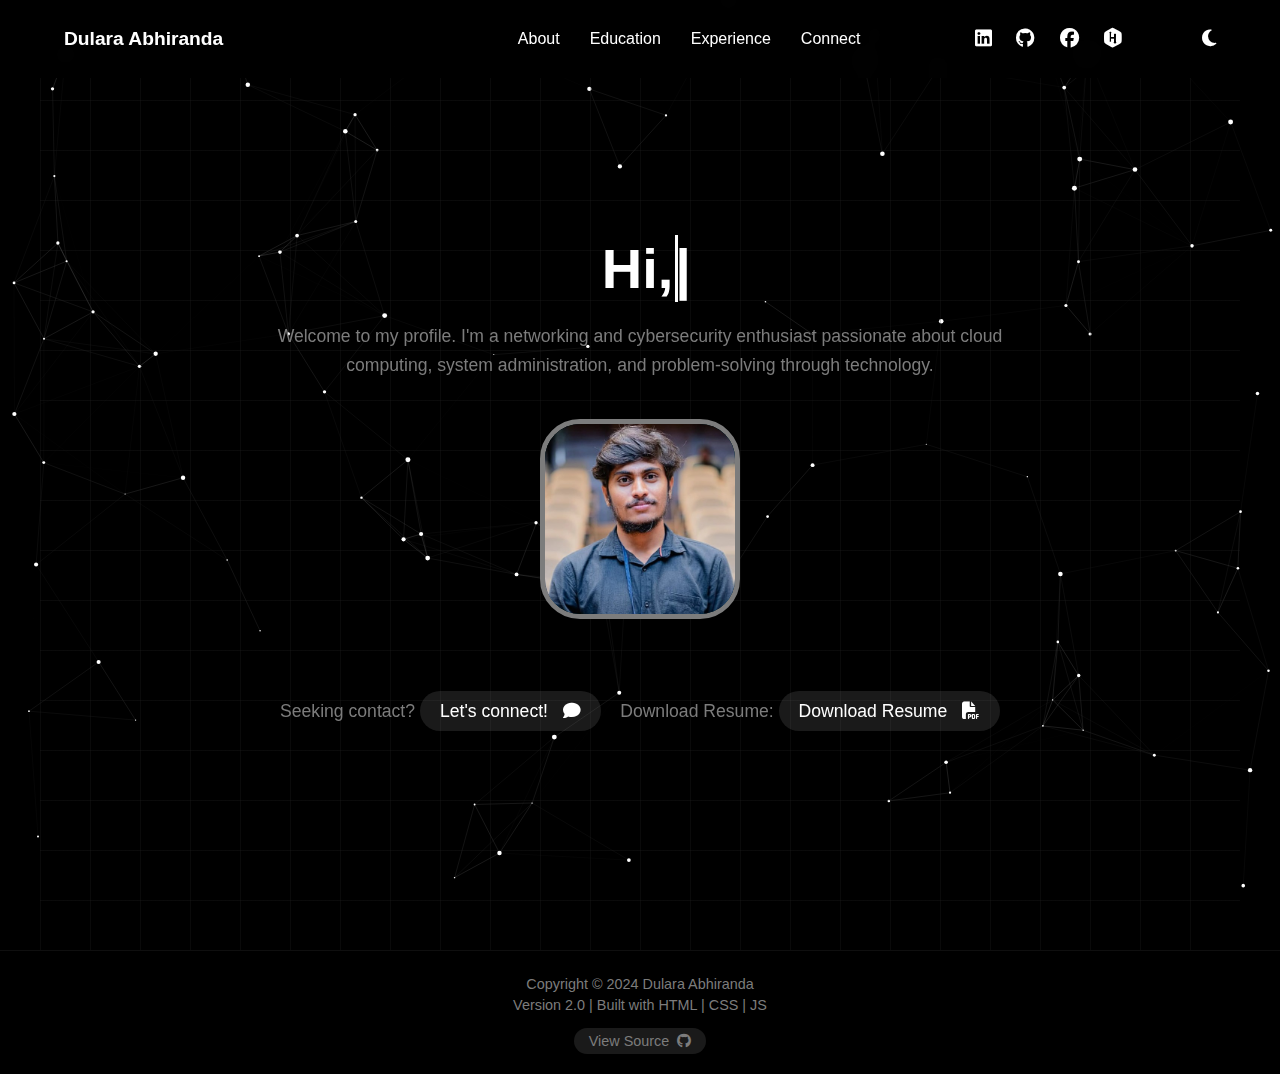
<file: index.html>
<!DOCTYPE html>
<html lang="en">
<head>
    <meta charset="UTF-8">
    <meta name="viewport" content="width=device-width, initial-scale=1.0">
    <title>Dulara Abhiranda - Portfolio</title>
    <link rel="stylesheet" href="styles.css">
    <link rel="stylesheet" href="https://cdnjs.cloudflare.com/ajax/libs/font-awesome/6.4.0/css/all.min.css">
</head>
<body class="dark-theme">
    <!-- Canvas for interactive background -->
    <canvas id="background-canvas"></canvas>
    
    <header>
        <a href="index.html"><div class="logo">Dulara Abhiranda</div></a>
        <nav>
            <ul>
                <li><a href="about.html">About</a></li>
                <li><a href="education.html">Education</a></li>
                <li><a href="experience.html">Experience</a></li>
                <li><a href="connect.html">Connect</a></li>
            </ul>
        </nav>
        <div class="social-icons">
            <a href="https://www.linkedin.com/in/dularaabhiranda21/" aria-label="LinkedIn"><i class="fab fa-linkedin"></i></a>
            <a href="https://github.com/DularaAbhiranda/" aria-label="GitHub"><i class="fab fa-github"></i></a>
            <a href="https://www.facebook.com/md.abhi.14418/" aria-label="Facebook"><i class="fab fa-facebook"></i></a>
            <a href="https://www.hackerrank.com/profile/abhiranda21/" aria-label="HackerRanka"><i class="fab fa-hackerrank"></i></a>
            
        </div>

        <button id="theme-toggle" aria-label="Toggle dark/light mode">
            <i class="fas fa-moon"></i>
        </button>
        
    </header>

    <main>
        <section class="hero">
            <div class="grid-background"></div>
            <div class="hero-content">
                <h1><span id="typing-text"></span><span class="cursor">|</span></h1>
                <p>Welcome to my profile. I'm a networking and cybersecurity enthusiast passionate about cloud computing, system administration, and problem-solving through technology.</p>
                
                <div class="profile-image">
                    <img class="original-image" src="./assets/profile.jpg" alt="Dulara Abhiranda">
                    <img class="hacker-image" src="./assets/profile2.webp" alt="Hacker Image">
                    <div class="glitch-overlay"></div>
                  </div>
                <br>
                <div class="connect-button">
                    <p>Seeking contact? <a href="connect.html">Let's connect! &nbsp; <i class="fas fa-comment"></i></a>
                        &nbsp;&nbsp; 
                        Download Resume: <a href="./assets/Dulara Abhiranda.pdf" download="Dulara Abhiranda.pdf">
                            Download Resume &nbsp; <i class="fas fa-file-pdf"></i>
                        </a>
                    </p>
                    
                </div>
                
            </div>
            
        </section>
        
    </main>

    <footer>
        <p>Copyright © 2024 Dulara Abhiranda</p>
        <p>Version 2.0 | Built with HTML | CSS | JS</p>
        <a href="#" class="view-source">View Source <i class="fab fa-github"></i></a>
    </footer>

    <script src="script.js"></script>
</body>
</html>
</file>
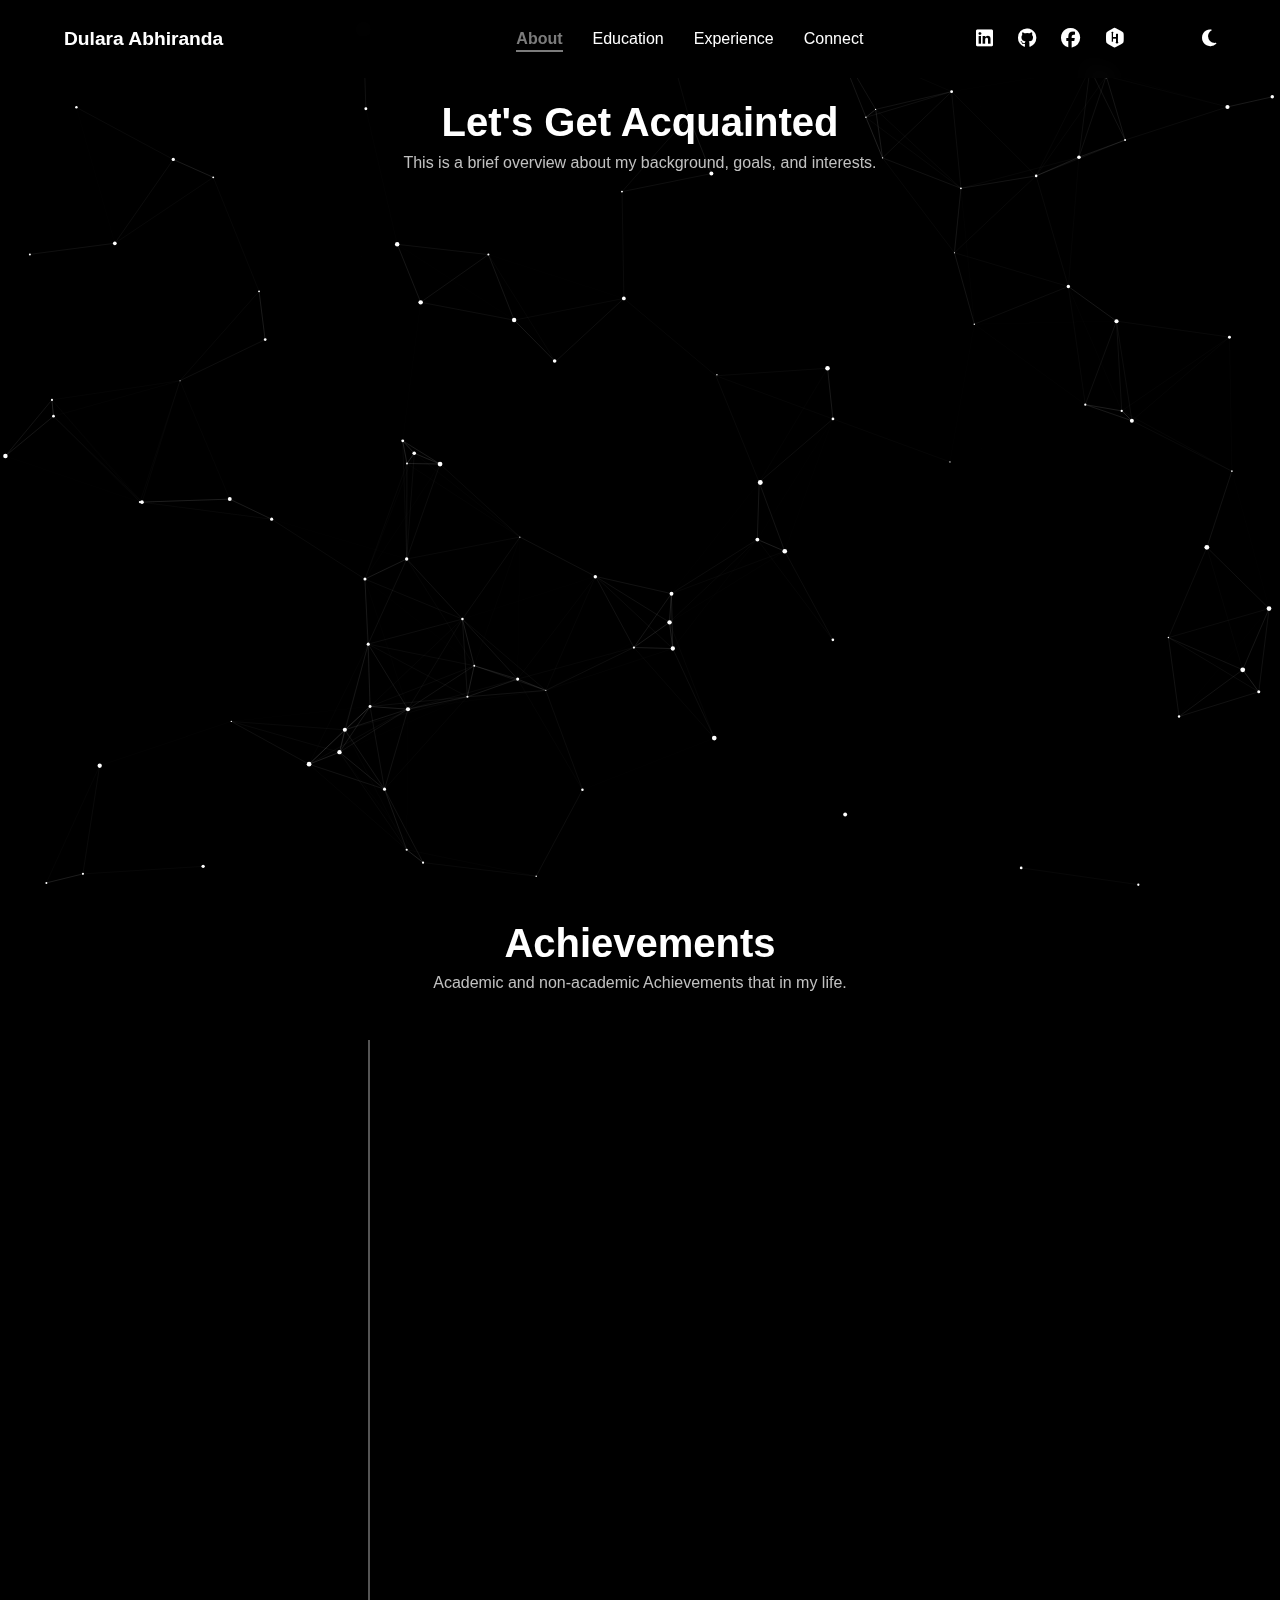
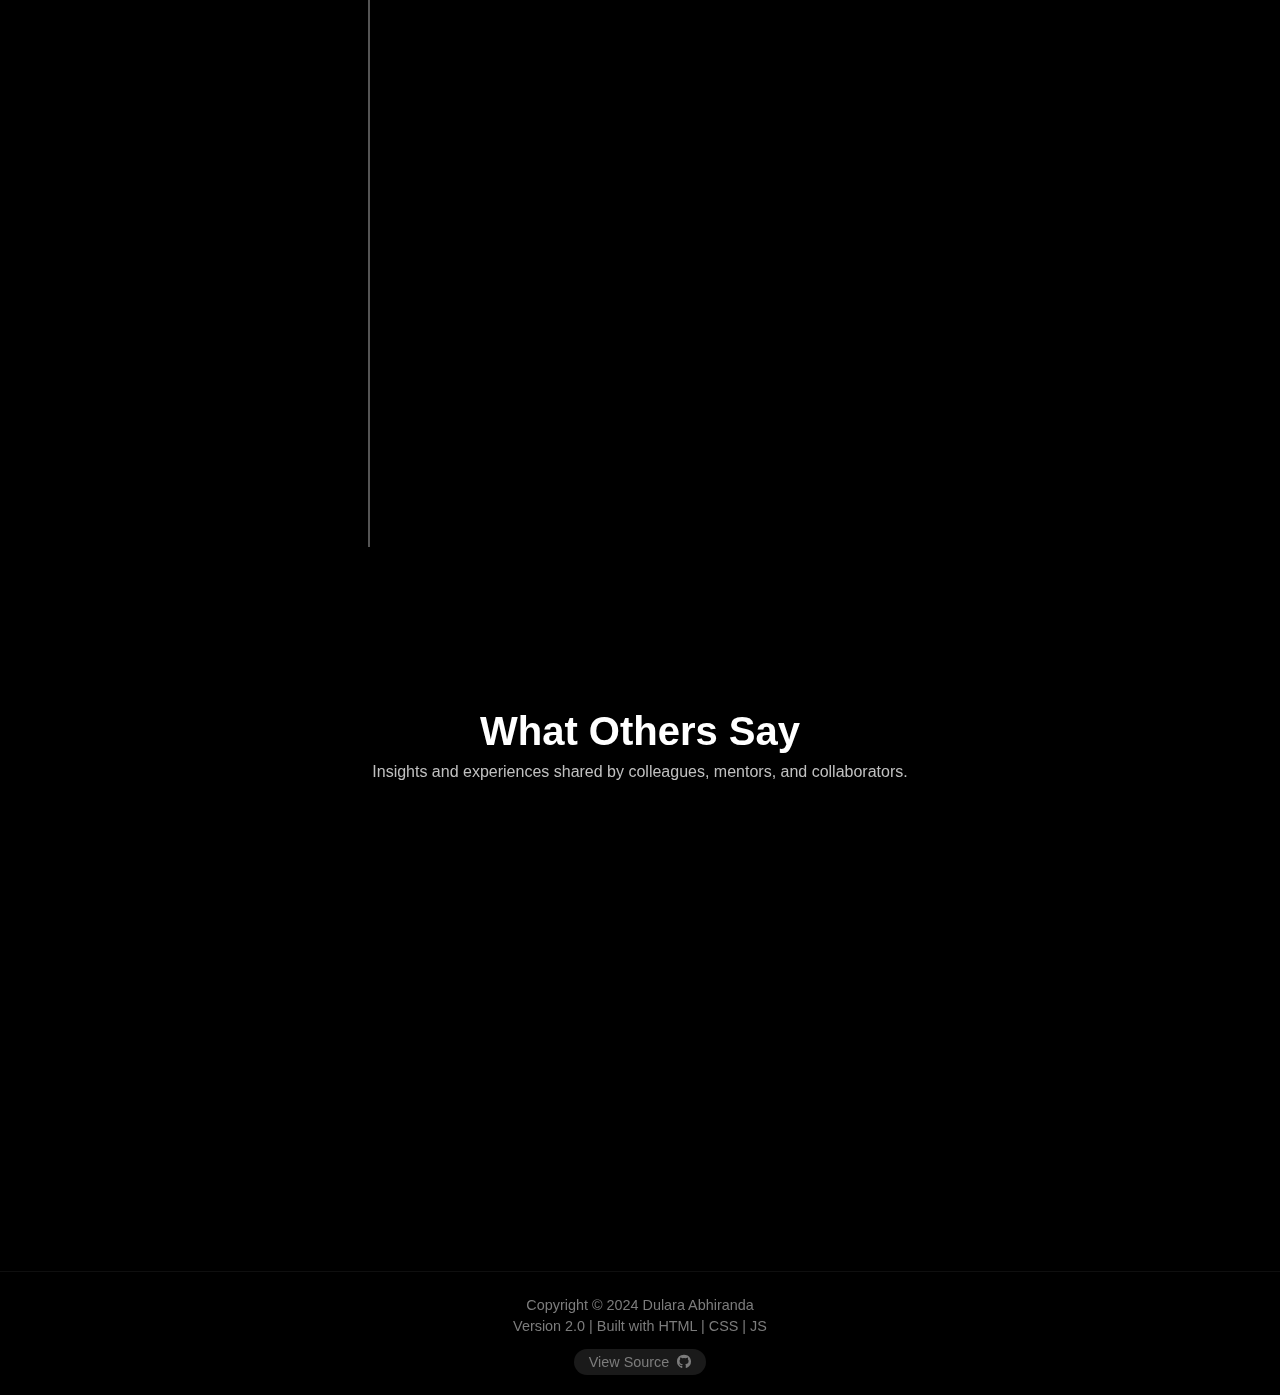
<file: about.html>
<!DOCTYPE html>
<html lang="en">
<head>
    <meta charset="UTF-8">
    <meta name="viewport" content="width=device-width, initial-scale=1.0">
    <title>Dulara Abhiranda - About</title>
    <link rel="stylesheet" href="styles.css">
    <link rel="stylesheet" href="https://cdnjs.cloudflare.com/ajax/libs/font-awesome/6.4.0/css/all.min.css">
</head>
<body class="dark-theme">
    <!-- Canvas for interactive background -->
    <canvas id="background-canvas"></canvas>
    
    <header>
        <a href="index.html"><div class="logo">Dulara Abhiranda</div></a>
        <nav>
            <ul>
                <li><a href="about.html" class="active">About</a></li>
                <li><a href="education.html">Education</a></li>
                <li><a href="experience.html">Experience</a></li>
                <li><a href="connect.html">Connect</a></li>
            </ul>
        </nav>
        <div class="social-icons">
            <a href="https://www.linkedin.com/in/dularaabhiranda21/" aria-label="LinkedIn"><i class="fab fa-linkedin"></i></a>
            <a href="https://github.com/DularaAbhiranda/" aria-label="GitHub"><i class="fab fa-github"></i></a>
            <a href="https://www.facebook.com/md.abhi.14418/" aria-label="Facebook"><i class="fab fa-facebook"></i></a>
            <a href="https://www.hackerrank.com/profile/abhiranda21/" aria-label="HackerRanka"><i class="fab fa-hackerrank"></i></a>
            
        </div>

        <button id="theme-toggle" aria-label="Toggle dark/light mode">
            <i class="fas fa-moon"></i>
        </button>
    </header>

    <main>
        <section class="about-section">
            <h1 class="section-title">Let's Get Acquainted</h1>
            <p class="section-subtitle">This is a brief overview about my background, goals, and interests.</p>

            <div class="about-grid">
                <div class="about-card">
                    <h2>Introduction</h2>
                    <p>
                        Hi everyone! I'm an ICT undergraduate specializing in Networking, a tech enthusiast, and a community leader. I’m passionate about cloud computing, cybersecurity, and networking, with a strong interest in problem-solving and building innovative solutions. I love exploring new technologies, from AI-driven applications to DevOps practices, and applying them to real-world challenges. Beyond my technical journey, I actively contribute to the community, organizing tech events, competitions, and knowledge-sharing sessions to inspire and uplift others in the field.
                    </p>
                </div>

                <div class="about-card">
                    <h2>Background</h2>
                    <p>These are some intriguing facts about my personal details.</p><br>
                    <ul class="personal-details">
                        <li><i class="fas fa-rocket"></i> Name: Dulara Abhiranda</li>
                        <li><i class="fas fa-birthday-cake"></i> Birthday: November 21</li>
                        <li><i class="fas fa-user"></i> Gender: Male (He/Him/His)</li>
                        <li><i class="fas fa-map-marker-alt"></i> Location: Colombo,Sri Lanka (GMT+5:30)</li>
                        <li><i class="fas fa-comments"></i> Communicate: English & Sinhala</li>
                    </ul>
                </div>

                <div class="about-card">
                    <h2>Goals</h2>
                    <p>I've set these main goals for my career development.</p><br>
                    <ul class="goals-list">
                        <li><i class="fas fa-cloud"></i> Specialize: Cloud & Cybersecurity</li>
                        <li><i class="fas fa-network-wired"></i> Studying: Networking & System Administration</li>
                        <li><i class="fas fa-flag"></i> Contribute: Tech Communities & Events</li>
                        <li><i class="fas fa-graduation-cap"></i> Achieve: Industry Certifications & Higher Studies</li>
                    </ul>
                </div>
                

                <div class="about-card">
                    <h2>Interests</h2>
                    <p>I'm passionate about these activities and hobbies.</p><br>
                    <ul class="interests-list">
                        <li><i class="fas fa-plane"></i> Travel: Exploring New Places</li>
                        <li><i class="fas fa-gamepad"></i> Play: Video Games</li>
                        <li><i class="fas fa-futbol"></i> Sports: Cricket & Volleyball</li>
                        <li><i class="fas fa-hands-helping"></i> Volunteer: Community & Events</li>
                    </ul>
                </div>
                
            </div>
        </section>

        <section class="achievements-section">
            <h2 class="section-title">Achievements</h2>
            <p class="section-subtitle">Academic and non-academic Achievements that in my life.</p>
            
            <div class="timeline">
                <div class="timeline-item">
                    <div class="timeline-date">JAN 2025</div>
                    <div class="timeline-circle"></div>
                    <div class="timeline-content">
                        <h3>2nd Runner-up – NetCom Competition</h3>
                        <p>Secured **2nd Runner-up** in the **NetCom Competition at SLIIT CodeFest** as part of **Team Running-Config**, showcasing expertise in networking and system configurations. <br> <a href="https://www.linkedin.com/posts/dularaabhiranda21_running-networking-netcom-activity-7289352753364058114-iN66?utm_source=share&utm_medium=member_desktop&rcm=ACoAADy1oUoBmtDDj-FSTjHD8AAKzPvyni8sd_0"><i>Click Here for more...</i></a></p>
                    </div>
                </div>

                <div class="timeline-item">
                    <div class="timeline-date">JAN 2025</div>
                    <div class="timeline-circle"></div>
                    <div class="timeline-content">
                        <h3>Top 10 List – CTF Competition</h3>
                        <p>Secured **Top 10 teams** in the **CTF Competition at SLIIT CodeFest** as part of **Code Alpha**, showcasing expertise in Cybersecurity and Ethical hacking.<br> <a href="https://www.linkedin.com/posts/dularaabhiranda21_running-networking-netcom-activity-7289352753364058114-iN66?utm_source=share&utm_medium=member_desktop&rcm=ACoAADy1oUoBmtDDj-FSTjHD8AAKzPvyni8sd_0"><i>Click Here for more...</i></a></p>
                    </div>
                </div>
                
                <div class="timeline-item">
                    <div class="timeline-date">DEC 2024</div>
                    <div class="timeline-circle"></div>
                    <div class="timeline-content">
                        <h3>Cyber Security Summit CTF Challenge</h3>
                        <p>Successfully competed in the **10th Annual Cyber Security Summit 2024 CTF Challenge**, testing practical skills in **cybersecurity, ethical hacking, and digital forensics**.<br> <a href="https://www.linkedin.com/posts/dularaabhiranda21_cybersecurity-cctf2024-teamwork-activity-7268309881231654912-0oPk?utm_source=share&utm_medium=member_desktop&rcm=ACoAADy1oUoBmtDDj-FSTjHD8AAKzPvyni8sd_0"><i>Click Here for more...</i></a></p>
                    </div>
                </div>
                
                <div class="timeline-item">
                    <div class="timeline-date">JUN 2024</div>
                    <div class="timeline-circle"></div>
                    <div class="timeline-content">
                        <h3>Innovate with Ballerina Coding Challenge</h3>
                        <p>Participated in the **Innovate with Ballerina Coding Challenge**, gaining hands-on experience in API development and integration using Ballerina programming language.<br> <a href="https://www.linkedin.com/posts/dularaabhiranda21_ballerina-hackathon-certificate-activity-7275753503837302784-vBrj?utm_source=share&utm_medium=member_desktop&rcm=ACoAADy1oUoBmtDDj-FSTjHD8AAKzPvyni8sd_0"><i>Click Here for more...</i></a></p>
                    </div>
                </div>

                <div class="timeline-item">
                    <div class="timeline-date">AUG 2020</div>
                    <div class="timeline-circle"></div>
                    <div class="timeline-content">
                        <h3>GCE A/L – District 3rd & Island Merit Listed</h3>
                        <p>Achieved **District 3rd place** in GCE Advanced Level examinations and was **merit-listed**, demonstrating strong academic excellence and problem-solving skills.</p>
                    </div>
                </div>
                
            </div>
        </section>

        <section class="testimonials-section">
            <h1 class="section-title">What Others Say</h1>
            <p class="section-subtitle">Insights and experiences shared by colleagues, mentors, and collaborators.</p>

            <div class="testimonials-grid">
                <div class="testimonial-card">
                    <div class="testimonial-avatar">
                        <img src="./assets/testnomial/Dr.Nalaka.png" alt="Dr.Nalaka Lankasena" onerror="this.src='https://via.placeholder.com/100'">
                    </div>
                    <h3>Dr.Nalaka Lankasena</h3>
                    <p class="testimonial-title">Senior Lecturer<br>@University of Sri Jayewardenepura</p>
                    <p class="testimonial-text">"I highly recommend Dulara Abhiranda as a Microsoft Learn Student Ambassador for his exceptional technical skills and leadership abilities. Dulara's dedication to giving back and his impactful contributions make him a valuable asset to any company or project."</p>
                    <a href="#" class="view-source">View Source</a>
                </div>

                <div class="testimonial-card">
                    <div class="testimonial-avatar">
                        <img src="./assets/testnomial/Dr.Nuwan.png" alt="Dr.Nuwan Kuruwitarachchi" onerror="this.src='https://via.placeholder.com/100'">
                    </div>
                    <h3>Dr.Nuwan Kuruwitarachchi</h3>
                    <p class="testimonial-title">Senior Lecturer<br>@University of Sri Jayewardenepura</p>
                    <p class="testimonial-text">"I was impressed by his technical skills and the potential he demonstrated. Dulara has a great capacity to solve complex problems through the development of creative and innovative software solutions and tends to stay up to date with the latest technologies as well."</p>
                    <a href="#" class="view-source">View Source</a>
                </div>

                <div class="testimonial-card">
                    <div class="testimonial-avatar">
                        <img src="./assets/testnomial/Dr.Himanshi.png" alt="Dr.Himanshi Liyanage" onerror="this.src='https://via.placeholder.com/100'">
                    </div>
                    <h3>Dr.Himanshi Liyanage</h3>
                    <p class="testimonial-title">Senior Lecturer<br>@University of Sri Jayewardenepura</p>
                    <p class="testimonial-text">"I'm amazed by Dulara's ability to Flutter, a skill he uses to his advantage when developing mobile apps. His enthusiasm to make things happen was contagious and it helped us achieve great goals. One of the best analysts we had for sure."</p>
                    <a href="#" class="view-source">View Source</a>
                </div>

            </div>
        </section>
    </main>

    <footer>
        <p>Copyright © 2024 Dulara Abhiranda</p>
        <p>Version 2.0 | Built with HTML | CSS | JS</p>
        <a href="#" class="view-source">View Source <i class="fab fa-github"></i></a>
    </footer>

    <script src="script.js"></script>
</body>
</html>
</file>
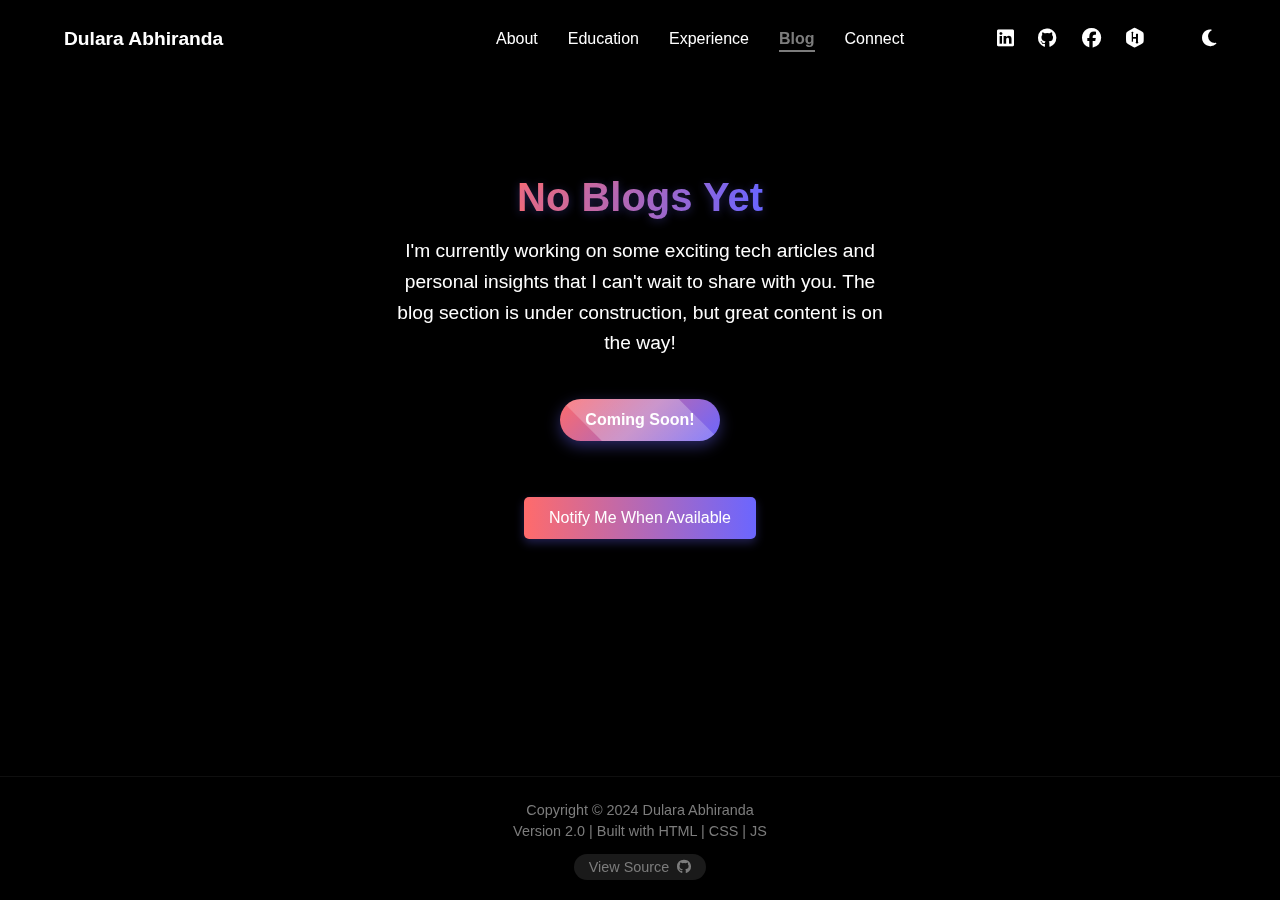
<file: blog.html>
<!DOCTYPE html>
<html lang="en">
<head>
    <meta charset="UTF-8">
    <meta name="viewport" content="width=device-width, initial-scale=1.0">
    <title>Dulara Abhiranda - Blog</title>
    <link rel="stylesheet" href="styles.css">
    <link rel="stylesheet" href="https://cdnjs.cloudflare.com/ajax/libs/font-awesome/6.4.0/css/all.min.css">
    <style>
        /* No Blog Notification Styles */
        .no-blogs-container {
            display: flex;
            flex-direction: column;
            align-items: center;
            justify-content: center;
            min-height: 60vh;
            text-align: center;
            max-width: 600px;
            margin: 0 auto;
            padding: 20px;
        }

        .sad-face {
            font-size: 100px;
            margin-bottom: 20px;
            position: relative;
            animation: float 4s ease-in-out infinite;
            color: #5B9AFF; /* Blue color for the sad face */
            text-shadow: 0 0 10px rgba(91, 154, 255, 0.5);
        }

        @keyframes float {
            0% { transform: translateY(0px); }
            50% { transform: translateY(-15px); }
            100% { transform: translateY(0px); }
        }

        .tear {
            position: absolute;
            width: 10px;
            height: 10px;
            background: #00C6FF; /* Bright blue for tears */
            border-radius: 50%;
            bottom: 15px;
            opacity: 0;
            box-shadow: 0 0 8px rgba(0, 198, 255, 0.8);
        }

        .tear-left {
            left: 25px;
            animation: tearDrop 4s 1s infinite;
        }

        .tear-right {
            right: 25px;
            animation: tearDrop 4s 2s infinite;
        }

        @keyframes tearDrop {
            0% { opacity: 0; transform: translateY(0); }
            10% { opacity: 1; }
            70% { opacity: 1; transform: translateY(30px); }
            100% { opacity: 0; transform: translateY(60px); }
        }

        .no-blogs-title {
            font-size: 2.5rem;
            margin-bottom: 15px;
            background: linear-gradient(to right, #FF6B6B, #6B66FF); /* Vibrant gradient */
            -webkit-background-clip: text;
            background-clip: text;
            color: transparent;
            animation: titleFade 4s ease-in-out infinite;
            text-shadow: 0 2px 10px rgba(107, 102, 255, 0.3);
        }

        @keyframes titleFade {
            0%, 100% { opacity: 1; }
            50% { opacity: 0.7; }
        }

        .no-blogs-message {
            font-size: 1.2rem;
            line-height: 1.6;
            margin-bottom: 30px;
            color: var(--text-color);
            max-width: 500px;
        }

        .coming-soon-badge {
            background: linear-gradient(135deg, #FF6B6B, #6B66FF); /* Match title gradient */
            color: #fff;
            padding: 12px 25px;
            border-radius: 30px;
            font-weight: bold;
            margin-top: 10px;
            position: relative;
            overflow: hidden;
            box-shadow: 0 5px 15px rgba(107, 102, 255, 0.4);
            animation: pulse 2s infinite;
        }


        .coming-soon-badge::before {
            content: '';
            position: absolute;
            top: -50%;
            left: -50%;
            width: 200%;
            height: 200%;
            background: linear-gradient(to right, transparent, rgba(255,255,255,0.3), transparent);
            transform: rotate(45deg);
            animation: shine 3s infinite;
        }

        @keyframes pulse {
            0% { transform: scale(1); }
            50% { transform: scale(1.05); }
            100% { transform: scale(1); }
        }

        @keyframes shine {
            0% { left: -100%; }
            100% { left: 100%; }
        }

        .notify-btn {
            background: linear-gradient(to right, #FF6B6B, #6B66FF); /* Match other elements */
            color: #fff;
            border: none;
            padding: 12px 25px;
            border-radius: 5px;
            font-size: 1rem;
            cursor: pointer;
            margin-top: 20px;
            transition: all 0.3s ease;
            position: relative;
            overflow: hidden;
            box-shadow: 0 4px 10px rgba(107, 102, 255, 0.3);
        }

        .notify-btn:hover {
            transform: translateY(-3px);
            box-shadow: 0 6px 15px rgba(0, 0, 0, 0.2);
        }

        .notify-btn:active {
            transform: translateY(1px);
        }

        /* Modal Styles */
        .modal {
            display: none;
            position: fixed;
            z-index: 1000;
            top: 0;
            left: 0;
            width: 100%;
            height: 100%;
            background-color: rgba(0, 0, 0, 0.7);
            animation: fadeIn 0.3s;
        }

        .modal-content {
            background-color: var(--bg-color);
            border: 1px solid var(--border-color);
            border-radius: 10px;
            width: 90%;
            max-width: 400px;
            margin: 15% auto;
            padding: 25px;
            box-shadow: 0 10px 30px rgba(0, 0, 0, 0.3);
            position: relative;
            animation: slideIn 0.4s;
        }

        @keyframes fadeIn {
            from { opacity: 0; }
            to { opacity: 1; }
        }

        @keyframes slideIn {
            from { transform: translateY(-50px); opacity: 0; }
            to { transform: translateY(0); opacity: 1; }
        }

        .close-modal {
            position: absolute;
            top: 15px;
            right: 15px;
            font-size: 24px;
            cursor: pointer;
            color: var(--text-color);
            transition: color 0.3s;
        }

        .close-modal:hover {
            color: var(--accent-color);
        }

        .notify-form {
            display: flex;
            flex-direction: column;
        }

        .notify-form h3 {
            margin-bottom: 20px;
            text-align: center;
            color: var(--heading-color);
        }

        .form-group {
            margin-bottom: 15px;
        }

        .form-group label {
            display: block;
            margin-bottom: 5px;
            font-weight: 500;
            color: var(--text-color);
        }

        .form-group input {
            width: 100%;
            padding: 12px;
            border: 1px solid var(--border-color);
            border-radius: 5px;
            background-color: var(--input-bg);
            color: var(--text-color);
            font-size: 1rem;
        }

        .form-submit {
            background: linear-gradient(to right, var(--accent-color), var(--secondary-color));
            color: white;
            border: none;
            padding: 12px;
            font-size: 1rem;
            border-radius: 5px;
            cursor: pointer;
            margin-top: 10px;
            transition: all 0.3s;
        }

        .form-submit:hover {
            transform: translateY(-2px);
            box-shadow: 0 5px 15px rgba(0, 0, 0, 0.2);
        }
    </style>
</head>
<body class="dark-theme">
    <!-- Canvas for interactive background -->
    <canvas id="background-canvas"></canvas>
    
    
    <header>
        <a href="index.html"><div class="logo">Dulara Abhiranda</div></a>
        <nav>
            <ul>
                <li><a href="about.html">About</a></li>
                <li><a href="education.html">Education</a></li>
                <li><a href="experience.html">Experience</a></li>
                <li><a href="blog.html" class="active">Blog</a></li>
                <li><a href="connect.html">Connect</a></li>
            </ul>
        </nav>
        <div class="social-icons">
            <a href="https://www.linkedin.com/in/dularaabhiranda21/" aria-label="LinkedIn"><i class="fab fa-linkedin"></i></a>
            <a href="https://github.com/DularaAbhiranda/" aria-label="GitHub"><i class="fab fa-github"></i></a>
            <a href="https://www.facebook.com/md.abhi.14418/" aria-label="Facebook"><i class="fab fa-facebook"></i></a>
            <a href="https://www.hackerrank.com/profile/abhiranda21/" aria-label="HackerRanka"><i class="fab fa-hackerrank"></i></a>
        </div>

        <button id="theme-toggle" aria-label="Toggle dark/light mode">
            <i class="fas fa-moon"></i>
        </button>
    </header>

    <main>
        <br><br>
        <div class="no-blogs-container">
            
            <h1 class="no-blogs-title">No Blogs Yet</h1>
            <p class="no-blogs-message">I'm currently working on some exciting tech articles and personal insights that I can't wait to share with you. The blog section is under construction, but great content is on the way!</p>
            <div class="coming-soon-badge">Coming Soon!</div><br><br>
            <button class="notify-btn" id="notifyBtn">Notify Me When Available</button>
        </div>

        <!-- Notification Modal -->
        <div id="notifyModal" class="modal">
            <div class="modal-content">
                <span class="close-modal" id="closeModal">&times;</span>
                <form class="notify-form" id="notifyForm">
                    <h3>Get Notified</h3>
                    <div class="form-group">
                        <label for="name">Your Name</label>
                        <input type="text" id="name" name="name" placeholder="Enter your name" required>
                    </div>
                    <div class="form-group">
                        <label for="email">Your Email</label>
                        <input type="email" id="email" name="email" placeholder="Enter your email" required>
                    </div>
                    <button type="submit" class="form-submit">Subscribe</button>
                </form>
            </div>
        </div>
    </main>

    <footer>
        <p>Copyright © 2024 Dulara Abhiranda</p>
        <p>Version 2.0 | Built with HTML | CSS | JS</p>
        <a href="#" class="view-source">View Source <i class="fab fa-github"></i></a>
    </footer>

    <script>
        // Modal functionality
        const modal = document.getElementById("notifyModal");
        const notifyBtn = document.getElementById("notifyBtn");
        const closeModal = document.getElementById("closeModal");
        const notifyForm = document.getElementById("notifyForm");

        notifyBtn.addEventListener("click", () => {
            modal.style.display = "block";
        });

        closeModal.addEventListener("click", () => {
            modal.style.display = "none";
        });

        window.addEventListener("click", (event) => {
            if (event.target === modal) {
                modal.style.display = "none";
            }
        });

        notifyForm.addEventListener("submit", (e) => {
            e.preventDefault();
            // Here you would normally send this data to your backend
            const name = document.getElementById("name").value;
            const email = document.getElementById("email").value;
            
            // For now, just show an alert
            alert(`Thanks ${name}! We'll notify you at ${email} when the blog launches.`);
            modal.style.display = "none";
            notifyForm.reset();
        });

        // Theme toggle functionality (assumes this is in your script.js)
        const themeToggle = document.getElementById('theme-toggle');
        const body = document.body;
        const icon = themeToggle.querySelector('i');

        // Check stored theme preference or default to dark theme
        const currentTheme = localStorage.getItem('theme') || 'dark-theme';
        body.className = currentTheme;
        
        // Update icon based on current theme
        if (currentTheme === 'light-theme') {
            icon.className = 'fas fa-sun';
        } else {
            icon.className = 'fas fa-moon';
        }

        themeToggle.addEventListener('click', () => {
            if (body.classList.contains('dark-theme')) {
                body.classList.replace('dark-theme', 'light-theme');
                icon.className = 'fas fa-sun';
                localStorage.setItem('theme', 'light-theme');
            } else {
                body.classList.replace('light-theme', 'dark-theme');
                icon.className = 'fas fa-moon';
                localStorage.setItem('theme', 'dark-theme');
            }
        });
    </script>
</body>
</html>
</file>
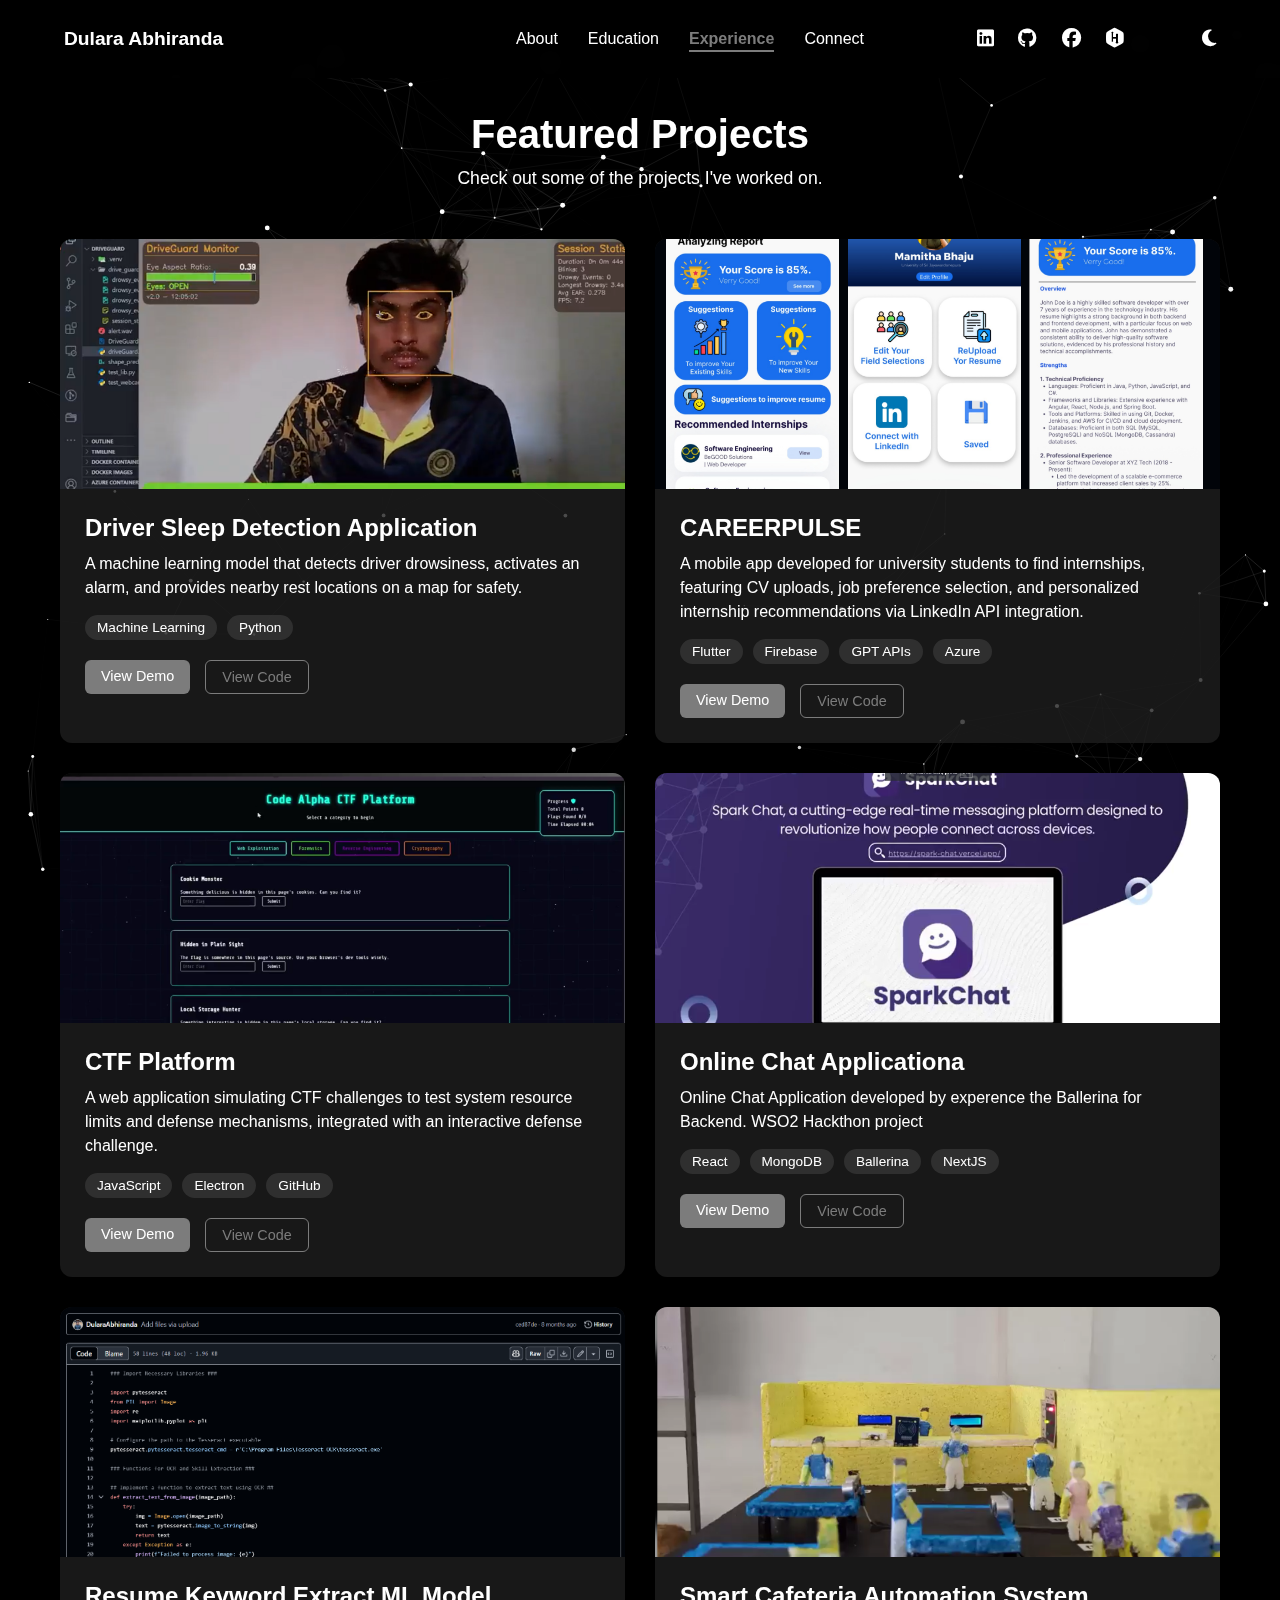
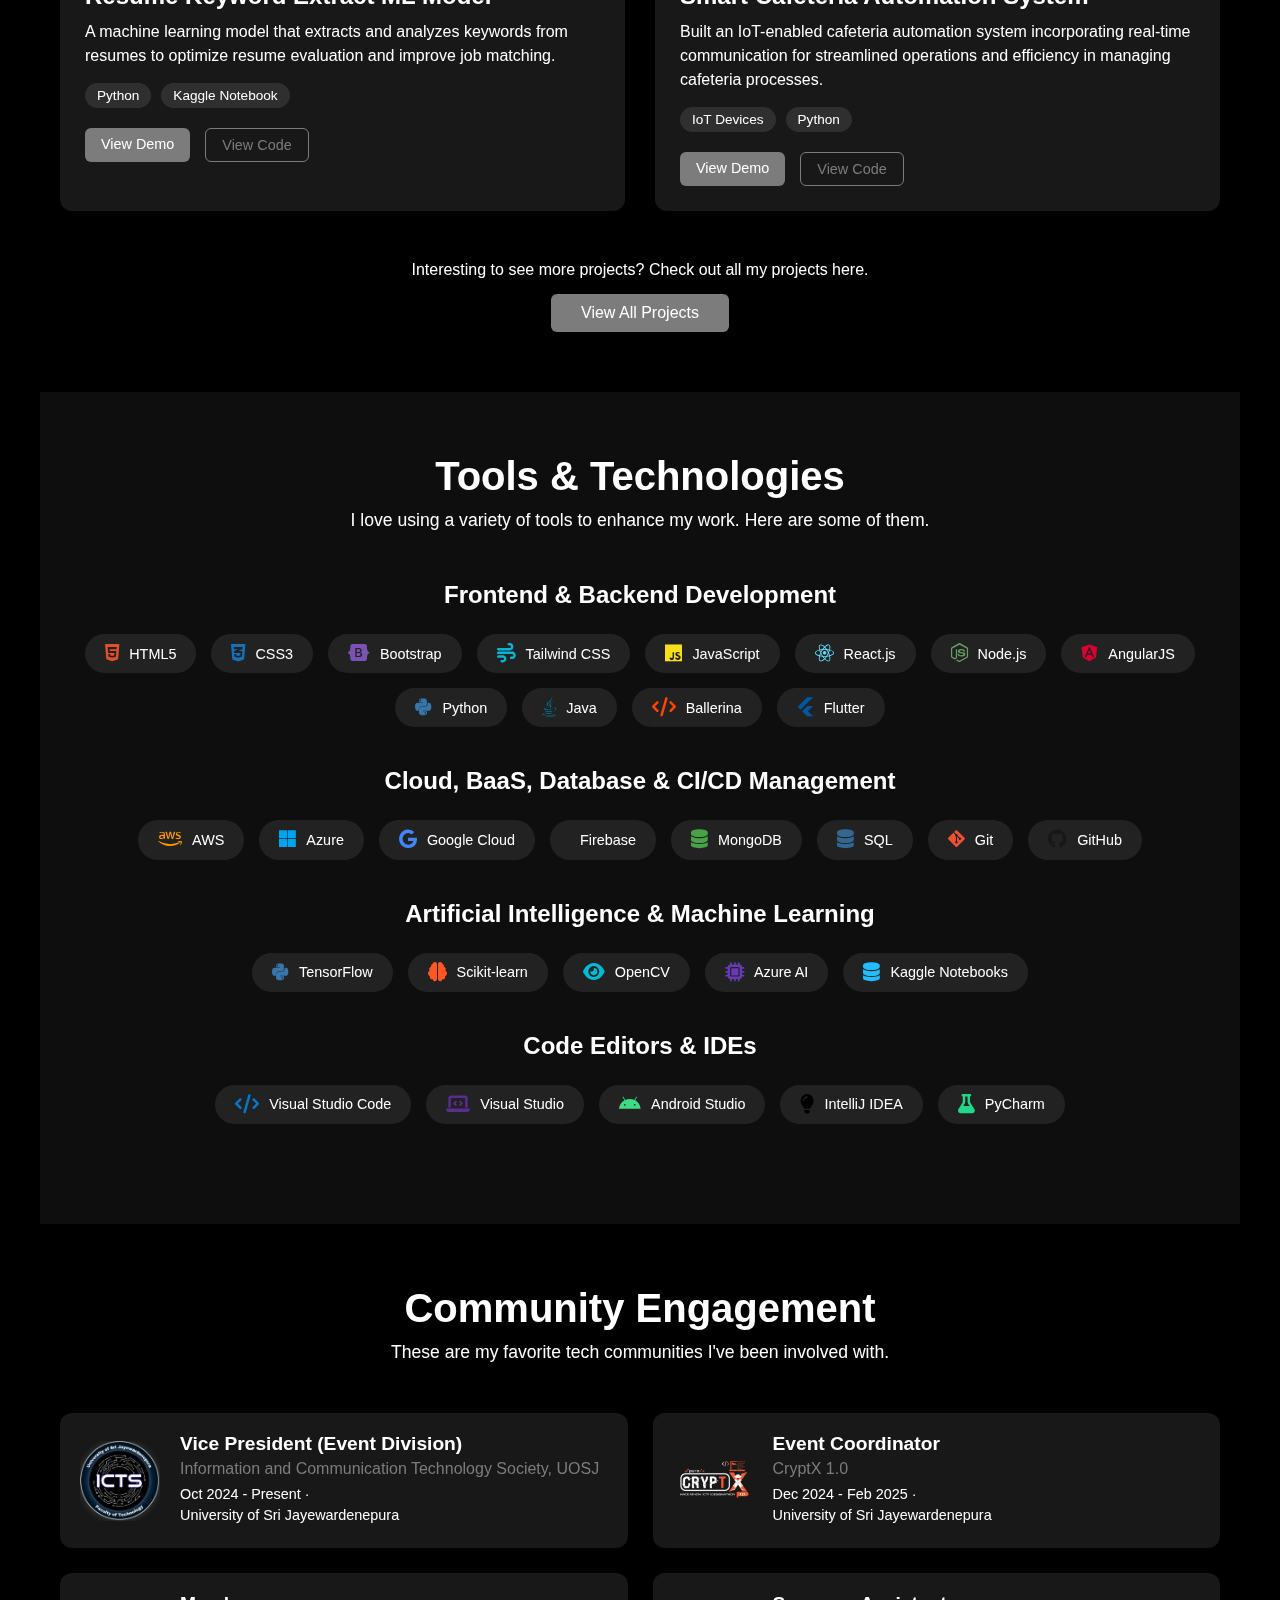
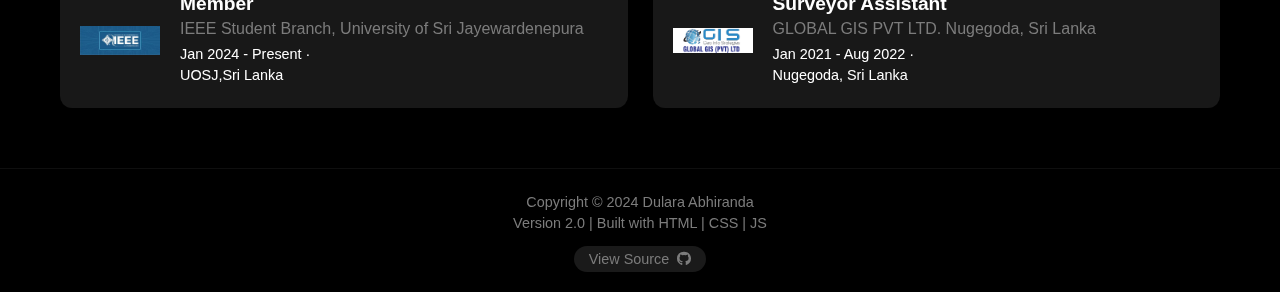
<file: experience.html>
<!DOCTYPE html>
<html lang="en">
<head>
    <meta charset="UTF-8">
    <meta name="viewport" content="width=device-width, initial-scale=1.0">
    <title>Dulara Abhiranda - Portfolio</title>
    <link rel="stylesheet" href="styles.css">
    <link rel="stylesheet" href="https://cdnjs.cloudflare.com/ajax/libs/font-awesome/6.4.0/css/all.min.css">
</head>
<body class="dark-theme">
    <!-- Canvas for interactive background -->
    <canvas id="background-canvas"></canvas>
    
    <header>
        <a href="index.html"><div class="logo">Dulara Abhiranda</div></a>
        <nav>
            <ul>
                <li><a href="about.html">About</a></li>
                <li><a href="education.html" >Education</a></li>
                <li><a href="experience.html" class="active">Experience</a></li>
                <li><a href="connect.html">Connect</a></li>
            </ul>
        </nav>
        <div class="social-icons">
            <a href="https://www.linkedin.com/in/dularaabhiranda21/" aria-label="LinkedIn"><i class="fab fa-linkedin"></i></a>
            <a href="https://github.com/DularaAbhiranda/" aria-label="GitHub"><i class="fab fa-github"></i></a>
            <a href="https://www.facebook.com/md.abhi.14418/" aria-label="Facebook"><i class="fab fa-facebook"></i></a>
            <a href="https://www.hackerrank.com/profile/abhiranda21/" aria-label="HackerRanka"><i class="fab fa-hackerrank"></i></a>
            
        </div>

        <button id="theme-toggle" aria-label="Toggle dark/light mode">
            <i class="fas fa-moon"></i>
        </button>
        
    </header>

    <main>
        <!-- Featured Projects Section -->
        <section class="featured-projects">
            <h1>Featured Projects</h1>
            <p>Check out some of the projects I've worked on.</p>
            
            <div class="projects-grid">

                <div class="project-card">
                    <div class="project-image">
                        <img src="./assets/projects/safeguard.png" alt="Driver Sleep Detection Application">
                    </div>
                    <div class="project-content">
                        <h2>Driver Sleep Detection Application</h2>
                        <p>A machine learning model that detects driver drowsiness, activates an alarm, and provides nearby rest locations on a map for safety.</p>
                        <div class="project-tech">
                            <span>Machine Learning</span>
                            <span>Python</span>
                        </div>
                        <div class="project-links">
                            <a href="https://www.linkedin.com/posts/dularaabhiranda21_driveguard-roadsafety-artificialintelligence-activity-7304393195134623744-RD_F?utm_source=share&utm_medium=member_desktop&rcm=ACoAADy1oUoBmtDDj-FSTjHD8AAKzPvyni8sd_0" class="btn-primary">View Demo</a>
                            <a href="https://github.com/DularaAbhiranda/DriveGuard-Drowsiness-Detection" class="btn-secondary">View Code</a>
                        </div>
                    </div>
                </div>

                <div class="project-card">
                    <div class="project-image">
                        <img src="./assets/projects/careerpulse.png" alt="CAREERPULSE">
                    </div>
                    <div class="project-content">
                        <h2>CAREERPULSE</h2>
                        <p>A mobile app developed for university students to find internships, featuring CV uploads, job preference selection, and personalized internship recommendations via LinkedIn API integration.</p>
                        <div class="project-tech">
                            <span>Flutter</span>
                            <span>Firebase</span>
                            <span>GPT APIs</span>
                            <span>Azure</span>
                        </div>
                        <div class="project-links">
                            <a href="https://www.linkedin.com/posts/dularaabhiranda21_careerpulse-futureleaders-innovationineducation-activity-7259993149630996480-KBaO?utm_source=share&utm_medium=member_desktop&rcm=ACoAADy1oUoBmtDDj-FSTjHD8AAKzPvyni8sd_0" class="btn-primary">View Demo</a>
                            <a href="https://github.com/DularaAbhiranda/CareerPulse-Mobile-Application" class="btn-secondary">View Code</a>
                        </div>
                    </div>
                </div>
                
                <div class="project-card">
                    <div class="project-image">
                        <img src="./assets/projects/ctfplatform.png" alt="CTF Platform">
                    </div>
                    <div class="project-content">
                        <h2>CTF Platform</h2>
                        <p>A web application simulating CTF challenges to test system resource limits and defense mechanisms, integrated with an interactive defense challenge.</p>
                        <div class="project-tech">
                            <span>JavaScript</span>
                            <span>Electron</span>
                            <span>GitHub</span>
                        </div>
                        <div class="project-links">
                            <a href="https://www.linkedin.com/posts/dularaabhiranda21_ctf-capturetheflag-cybersecurity-activity-7286109983941804032-XQb6?utm_source=share&utm_medium=member_desktop&rcm=ACoAADy1oUoBmtDDj-FSTjHD8AAKzPvyni8sd_0" class="btn-primary">View Demo</a>
                            <a href="https://github.com/DularaAbhiranda/cyber_ctf_challenges" class="btn-secondary">View Code</a>
                        </div>
                    </div>
                </div>
                
                <div class="project-card">
                    <div class="project-image">
                        <img src="./assets/projects/sparkChat.png" alt="SparkChat">
                    </div>
                    <div class="project-content">
                        <h2>Online Chat Applicationa</h2>
                        <p>Online Chat Application developed by experence the Ballerina for Backend. WSO2 Hackthon project</p>
                        <div class="project-tech">
                            <span>React</span>
                            <span>MongoDB</span>
                            <span>Ballerina</span>
                            <span>NextJS</span>
                        </div>
                        <div class="project-links">
                            <a href="https://www.linkedin.com/posts/dularaabhiranda21_sparkchat-wso2-realtimemessaging-activity-7254748310857527296-uWXN?utm_source=share&utm_medium=member_desktop&rcm=ACoAADy1oUoBmtDDj-FSTjHD8AAKzPvyni8sd_0" class="btn-primary">View Demo</a>
                            <a href="https://lnkd.in/gcVTX2Mh" class="btn-secondary">View Code</a>
                        </div>
                    </div>
                </div>
                
                <div class="project-card">
                    <div class="project-image">
                        <img src="./assets/projects/resumekeyword.png" alt="Resume Keyword Extract ML Model">
                    </div>
                    <div class="project-content">
                        <h2>Resume Keyword Extract ML Model</h2>
                        <p>A machine learning model that extracts and analyzes keywords from resumes to optimize resume evaluation and improve job matching.</p>
                        <div class="project-tech">
                            <span>Python</span>
                            <span>Kaggle Notebook</span>
                        </div>
                        <div class="project-links">
                            <a href="https://www.linkedin.com/posts/dularaabhiranda21_opensource-machinelearning-datascience-activity-7215164500436471809-l3YW?utm_source=share&utm_medium=member_desktop&rcm=ACoAADy1oUoBmtDDj-FSTjHD8AAKzPvyni8sd_0" class="btn-primary">View Demo</a>
                            <a href="https://github.com/DularaAbhiranda/CV-Skill-Extractor" class="btn-secondary">View Code</a>
                        </div>
                    </div>
                </div>
                
                <div class="project-card">
                    <div class="project-image">
                        <img src="./assets/projects/smartCafetria.png" alt="Smart Cafeteria Automation System">
                    </div>
                    <div class="project-content">
                        <h2>Smart Cafeteria Automation System</h2>
                        <p>Built an IoT-enabled cafeteria automation system incorporating real-time communication for streamlined operations and efficiency in managing cafeteria processes.</p>
                        <div class="project-tech">
                            <span>IoT Devices</span>
                            <span>Python</span>
                        </div>
                        <div class="project-links">
                            <a href="https://www.linkedin.com/posts/dularaabhiranda21_smartcafeteria-automation-digitalcontrolsystem-activity-7178119664500158465-lKdV?utm_source=share&utm_medium=member_desktop&rcm=ACoAADy1oUoBmtDDj-FSTjHD8AAKzPvyni8sd_0" class="btn-primary">View Demo</a>
                            <a href="https://github.com/DularaAbhiranda?tab=repositories&q=&type=&language=&sort=" class="btn-secondary">View Code</a>
                        </div>
                    </div>
                </div>
                
                
            </div>

            <div class="view-all-container">
                <p>Interesting to see more projects? Check out all my projects here.</p>
                <a href="https://github.com/DularaAbhiranda?tab=repositories" class="btn-view-all">View All Projects</a>
            </div>
        </section>

        <!-- Tools and Technologies Section -->
        
        <section class="tools-section">
            <h1>Tools & Technologies</h1>
            <p>I love using a variety of tools to enhance my work. Here are some of them.</p>
            
            <div class="tech-category">
                <h2>Frontend & Backend Development</h2>
                <div class="tech-grid">
                    <div class="tech-item">
                        <i class="fab fa-html5" style="color: #E34F26;"></i>
                        <span>HTML5</span>
                    </div>
                    <div class="tech-item">
                        <i class="fab fa-css3-alt" style="color: #1572B6;"></i>
                        <span>CSS3</span>
                    </div>
                    <div class="tech-item">
                        <i class="fab fa-bootstrap" style="color: #7952B3;"></i>
                        <span>Bootstrap</span>
                    </div>
                    <div class="tech-item">
                        <i class="fas fa-wind" style="color: #06B6D4;"></i>
                        <span>Tailwind CSS</span>
                    </div>
                    <div class="tech-item">
                        <i class="fab fa-js" style="color: #F7DF1E;"></i>
                        <span>JavaScript</span>
                    </div>
                    <div class="tech-item">
                        <i class="fab fa-react" style="color: #61DAFB;"></i>
                        <span>React.js</span>
                    </div>
                    <div class="tech-item">
                        <i class="fab fa-node-js" style="color: #68A063;"></i>
                        <span>Node.js</span>
                    </div>
                    <div class="tech-item">
                        <i class="fab fa-angular" style="color: #DD0031;"></i>
                        <span>AngularJS</span>
                    </div>
                    <div class="tech-item">
                        <i class="fab fa-python" style="color: #3776AB;"></i>
                        <span>Python</span>
                    </div>
                    <div class="tech-item">
                        <i class="fab fa-java" style="color: #007396;"></i>
                        <span>Java</span>
                    </div>
                    <div class="tech-item">
                        <i class="fas fa-code" style="color: #FF4500;"></i>
                        <span>Ballerina</span>
                    </div>
                    <div class="tech-item">
                        <i class="fab fa-flutter" style="color: #02569B;"></i>
                        <span>Flutter</span>
                    </div>
                </div>
            </div>

            <div class="tech-category">
                <h2>Cloud, BaaS, Database & CI/CD Management</h2>
                <div class="tech-grid">
                    <div class="tech-item">
                        <i class="fab fa-aws" style="color: #FF9900;"></i>
                        <span>AWS</span>
                    </div>
                    <div class="tech-item">
                        <i class="fab fa-microsoft" style="color: #00A4EF;"></i>
                        <span>Azure</span>
                    </div>
                    <div class="tech-item">
                        <i class="fab fa-google" style="color: #4285F4;"></i>
                        <span>Google Cloud</span>
                    </div>
                    <div class="tech-item">
                        <i class="fab fa-firebase" style="color: #FFCA28;"></i>
                        <span>Firebase</span>
                    </div>
                    <div class="tech-item">
                        <i class="fas fa-database" style="color: #47A248;"></i>
                        <span>MongoDB</span>
                    </div>
                    <div class="tech-item">
                        <i class="fas fa-database" style="color: #336791;"></i>
                        <span>SQL</span>
                    </div>
                    <div class="tech-item">
                        <i class="fab fa-git-alt" style="color: #F05032;"></i>
                        <span>Git</span>
                    </div>
                    <div class="tech-item">
                        <i class="fab fa-github" style="color: #181717;"></i>
                        <span>GitHub</span>
                    </div>
                </div>
            </div>

            <div class="tech-category">
                <h2>Artificial Intelligence & Machine Learning</h2>
                <div class="tech-grid">
                    <div class="tech-item">
                        <i class="fab fa-python" style="color: #3776AB;"></i>
                        <span>TensorFlow</span>
                    </div>
                    <div class="tech-item">
                        <i class="fas fa-brain" style="color: #FF5722;"></i>
                        <span>Scikit-learn</span>
                    </div>
                    <div class="tech-item">
                        <i class="fas fa-eye" style="color: #00BCD4;"></i>
                        <span>OpenCV</span>
                    </div>
                    <div class="tech-item">
                        <i class="fas fa-microchip" style="color: #673AB7;"></i>
                        <span>Azure AI</span>
                    </div>
                    <div class="tech-item">
                        <i class="fas fa-database" style="color: #20BEFF;"></i>
                        <span>Kaggle Notebooks</span>
                    </div>
                </div>
            </div>

            <div class="tech-category">
                <h2>Code Editors & IDEs</h2>
                <div class="tech-grid">
                    <div class="tech-item">
                        <i class="fas fa-code" style="color: #007ACC;"></i>
                        <span>Visual Studio Code</span>
                    </div>
                    <div class="tech-item">
                        <i class="fas fa-laptop-code" style="color: #5C2D91;"></i>
                        <span>Visual Studio</span>
                    </div>
                    <div class="tech-item">
                        <i class="fab fa-android" style="color: #3DDC84;"></i>
                        <span>Android Studio</span>
                    </div>
                    <div class="tech-item">
                        <i class="fas fa-lightbulb" style="color: #000000;"></i>
                        <span>IntelliJ IDEA</span>
                    </div>
                    <div class="tech-item">
                        <i class="fas fa-flask" style="color: #21D789;"></i>
                        <span>PyCharm</span>
                    </div>
                </div>
            </div>
        </section>



        <!-- Community Engagement Section -->
        <section class="community-section">
            <h1>Community Engagement</h1>
            <p>These are my favorite tech communities I've been involved with.</p>
            
            <div class="community-grid">
                <div class="community-card">
                    <div class="community-logo">
                        <img src="./assets/logos/icts-logo.png" alt="ICTS">
                    </div>
                    <div class="community-details">
                        <h2>Vice President (Event Division) </h2>
                        <h3>Information and Communication Technology Society, UOSJ</h3>
                        <p class="community-date">Oct 2024 - Present · </p>
                        <p class="community-location">University of Sri Jayewardenepura</p>
                    </div>
                </div>

                <div class="community-card">
                    <div class="community-logo">
                        <img src="./assets/logos/cryptx-logo-updated.png" alt="CryptX 1.0">
                    </div>
                    <div class="community-details">
                        <h2>Event Coordinator</h2>
                        <h3>CryptX 1.0</h3>
                        <p class="community-date">Dec 2024 - Feb 2025 · </p>
                        <p class="community-location">University of Sri Jayewardenepura</p>
                    </div>
                </div>

                <div class="community-card">
                    <div class="community-logo">
                        <img src="./assets/logos/ieeestudentbranchusjp.png" alt="ieee-uosj">
                    </div>
                    <div class="community-details">
                        <h2>Member</h2>
                        <h3> IEEE Student Branch, University of Sri Jayewardenepura</h3>
                        <p class="community-date">Jan 2024 - Present · </p>
                        <p class="community-location">UOSJ,Sri Lanka</p>
                    </div>
                </div>

                <div class="community-card">
                    <div class="community-logo">
                        <img src="./assets/logos/globalGIS.png" alt="Surveyor Assistant">
                    </div>
                    <div class="community-details">
                        <h2>Surveyor Assistant  </h2>
                        <h3>GLOBAL GIS PVT LTD. Nugegoda, Sri Lanka</h3>
                        <p class="community-date">Jan 2021 - Aug 2022 ·</p>
                        <p class="community-location">Nugegoda, Sri Lanka</p>
                    </div>
                </div>
            </div>
        </section>
    </main>
        

    <footer>
        <p>Copyright © 2024 Dulara Abhiranda</p>
        <p>Version 2.0 | Built with HTML | CSS | JS</p>
        <a href="#" class="view-source">View Source <i class="fab fa-github"></i></a>
    </footer>

    <script src="script.js"></script>
</body>
</html>
</file>
<file: styles.css>
:root {
    --bg-color: #000000;
    --text-color: #ffffff;
    --accent-color: #7c7c7c;
    --grid-color: rgba(50, 50, 50, 0.3);
    --header-bg: rgba(0, 0, 0, 0.8);
    --button-bg: rgba(255, 255, 255, 0.1);
    --button-hover: rgba(255, 255, 255, 0.2);
    --card-bg: rgba(30, 30, 30, 0.6);
    --text-secondary: #c0c0c0;
    --timeline-line: #555;
    --timeline-date-bg: #333;
    --timeline-circle-bg: white;
    --timeline-circle-border: black;
    --box-shadow-light: 0 4px 15px rgba(0, 0, 0, 0.08);
    --accent-color-light: #2980b9;
    --divider-light: #e0e0e0;
    --text-tertiary-light: #777;
    --text-secondary-light: #555;
    --text-primary-light: #333;
    --card-border-hover-light: #ccc;
    --card-border-light: #e0e0e0;
    --card-hover-bg-light: #f8f8f8;
    --card-bg-light: #fff;
}

* {
    margin: 0;
    padding: 0;
    box-sizing: border-box;
    font-family: 'Arial', sans-serif;
}

body {
    background-color: var(--bg-color);
    color: var(--text-color);
    min-height: 100vh;
    display: flex;
    flex-direction: column;
}

/* Canvas Background */
#background-canvas {
    position: fixed;
    top: 0;
    left: 0;
    width: 100%;
    height: 100%;
    z-index: -2;
    pointer-events: none;
}

/* Header Styles */
header {
    display: flex;
    justify-content: space-between;
    align-items: center;
    padding: 20px 5%;
    position: fixed;
    top: 0;
    left: 0;
    right: 0;
    background-color: var(--header-bg);
    backdrop-filter: blur(10px);
    z-index: 100;
}

.logo {
    font-weight: bold;
    font-size: 1.2rem;
}

a {
    text-decoration: none; /* Removes underline */
    color: inherit; /* Inherits the color from the parent element */
}

nav ul {
    display: flex;
    list-style: none;
    margin-left: 200px;
}

nav ul li {
    margin: 10px 15px;
}

nav ul li a {
    color: var(--text-color);
    text-decoration: none;
    transition: color 0.3s;
}

nav ul li a:hover {
    color: var(--accent-color);
}

/* Add styles for active navigation link */
nav ul li a.active {
    color: var(--accent-color);
    font-weight: bold;
    position: relative;
}

nav ul li a.active::after {
    content: '';
    position: absolute;
    bottom: -5px;
    left: 0;
    width: 100%;
    height: 2px;
    background-color: var(--accent-color);
}

.social-icons a {
    color: var(--text-color);
    margin-left: 20px;
    font-size: 1.2rem;
    transition: color 0.3s;
}

.social-icons a:hover {
    color: var(--accent-color);
}

#theme-toggle {
    background: none;
    border: none;
    color: var(--text-color);
    font-size: 1.2rem;
    cursor: pointer;
    margin-left: 0px;
}


section {
    padding: 4rem 2rem;
    max-width: 1200px;
    margin: 0 auto;
}

/* Main Content */
main {
    flex: 1;
    padding-top: 50px;
}

.hero {
    position: relative;
    height: 100vh;
    display: flex;
    justify-content: center;
    align-items: center;
    text-align: center;
    overflow: hidden;
}

.grid-background {
    position: absolute;
    top: 0;
    left: 0;
    right: 0;
    bottom: 0;
    background-image: 
        linear-gradient(var(--grid-color) 1px, transparent 1px),
        linear-gradient(90deg, var(--grid-color) 1px, transparent 1px);
    background-size: 50px 50px;
    z-index: -1;
    opacity: 0.7;
}

.hero-content {
    max-width: 800px;
    padding: 0 20px;
    z-index: 1;
}

h1 {
    font-size: 3.5rem;
    margin-bottom: 20px;
    line-height: 1.2;
}

.hero-content p {
    font-size: 1.1rem;
    line-height: 1.6;
    color: var(--accent-color);
    margin-bottom: 40px;
}


.profile-image {
  width: 200px;
  height: 200px;
  border-radius: 20%;
  overflow: hidden;
  margin: 30px auto;
  border: 5px solid var(--accent-color);
  position: relative;
}

.profile-image img {
  width: 100%;
  height: 100%;
  object-fit: cover;
  position: absolute;
  top: 0;
  left: 0;
}

.original-image {
  z-index: 2;
}

.hacker-image {
  z-index: 1;
}

.glitch-overlay {
  position: absolute;
  top: 0;
  left: 0;
  width: 100%;
  height: 100%;
  z-index: 3;
  pointer-events: none;
  opacity: 0;
}

@keyframes scanline {
  0% {
    transform: translateY(-100%);
  }
  100% {
    transform: translateY(100%);
  }
}

@keyframes flicker {
  0% { opacity: 0.2; }
  20% { opacity: 0.3; }
  40% { opacity: 0.8; }
  60% { opacity: 0.4; }
  80% { opacity: 0.2; }
  100% { opacity: 0.6; }
}

/* JavaScript will add .glitching class */
.glitching .glitch-overlay {
  opacity: 1;
  background: repeating-linear-gradient(
    transparent 0%,
    rgba(0, 255, 0, 0.2) 0.5%,
    transparent 1%
  );
  animation: scanline 8s linear infinite;
}

.glitching .original-image {
  animation: flicker 0.2s infinite;
  opacity: 0.8;
}

.connect-button {
    margin-top: 30px;
}

.connect-button a {
    background-color: var(--button-bg);
    color: var(--text-color);
    padding: 10px 20px;
    border-radius: 30px;
    text-decoration: none;
    transition: background-color 0.3s;
}

.connect-button a:hover {
    background-color: var(--button-hover);
}

/* Footer */
footer {
    text-align: center;
    padding: 20px;
    background-color: var(--bg-color);
    border-top: 1px solid var(--grid-color);
}

footer p {
    margin: 5px 0;
    color: var(--accent-color);
    font-size: 0.9rem;
}

.view-source {
    display: inline-block;
    margin-top: 10px;
    color: var(--text-color);
    background-color: var(--button-bg);
    padding: 5px 15px;
    border-radius: 20px;
    text-decoration: none;
    font-size: 0.9rem;
    transition: background-color 0.3s;
}

.view-source:hover {
    background-color: var(--button-hover);
}

/* Light Theme */
body.light-theme {
    --bg-color: #ffffff;
    --text-color: #000000;
    --accent-color: #555555;
    --grid-color: rgba(200, 200, 200, 0.5);
    --header-bg: rgba(255, 255, 255, 0.8);
    --button-bg: rgba(0, 0, 0, 0.1);
    --button-hover: rgba(0, 0, 0, 0.2);
    --card-bg: rgba(240, 240, 240, 0.8);
    --text-secondary: #555555;
    --timeline-line: #aaaaaa;
    --timeline-date-bg: #555555;
    --timeline-circle-bg: white;
    --timeline-circle-border: #555555;
}

/* Responsive Styles */
@media (max-width: 768px) {
    header {
        flex-direction: column;
        padding: 10px;
    }
    
    .logo {
        margin-bottom: 10px;
    }
    
    nav ul {
        margin: 10px 0;
    }
    
    .social-icons {
        margin-top: 10px;
    }
    
    h1 {
        font-size: 2.5rem;
    }
}

@media (max-width: 480px) {
    nav ul {
        flex-wrap: wrap;
        justify-content: center;
    }
    
    nav ul li {
        margin: 5px 10px;
    }
    
    h1 {
        font-size: 2rem;
    }
    
    .hero-content p {
        font-size: 1rem;
    }
    
    .profile-image {
        width: 150px;
        height: 150px;
    }
}

/* Add to styles.css */
.cursor {
    display: inline-block;
    width: 3px;
    background-color: var(--text-color);
    animation: blink 1s infinite;
    margin-left: 2px;
  }
  
  @keyframes blink {
    0%, 100% {
      opacity: 1;
    }
    50% {
      opacity: 0;
    }
  }
  
  /* For the typing effect, we'll add this style but the actual animation is handled by JS */
  #typing-text {
    display: inline;
  }



  /* About Page Specific Styles */

/* Section Title Styling */
.section-title {
    text-align: center;
    font-size: 2.5rem;
    margin-bottom: 0.5rem;
    color: var(--text-color);
}

.section-subtitle {
    text-align: center;
    font-size: 1rem;
    margin-bottom: 3rem;
    color: var(--text-secondary);
}

/* About Section */
.about-section {
    padding: 3rem 1rem;
}

.about-grid {
    display: grid;
    grid-template-columns: repeat(2, 1fr);
    gap: 1.5rem;
    max-width: 1200px;
    margin: 0 auto;
}

.about-card {
    background-color: var(--card-bg);
    border-radius: 10px;
    padding: 1.5rem;
    transition: transform 0.3s ease, box-shadow 0.3s ease;
}

.about-card:hover {
    transform: translateY(-5px);
    box-shadow: 0 10px 20px rgba(0, 0, 0, 0.2);
}

.about-card h2 {
    margin-bottom: 1rem;
    font-size: 1.5rem;
    color: var(--text-color);
}

.about-card p {
    color: var(--text-secondary);
    line-height: 1.6;
}

.personal-details,
.goals-list,
.interests-list {
    list-style: none;
    padding: 0;
}

.personal-details li,
.goals-list li,
.interests-list li {
    display: flex;
    align-items: center;
    margin-bottom: 0.8rem;
    color: var(--text-secondary);
}

.personal-details li i,
.goals-list li i,
.interests-list li i {
    width: 24px;
    margin-right: 10px;
    color: var(--accent-color);
    text-align: center;
}

/* Achievements Section */
.achievements-section {
    padding: 3rem 1rem;
}

.timeline {
    max-width: 800px;
    margin: 0 auto;
    position: relative;
}

.timeline::before {
    content: '';
    position: absolute;
    left: 128px;
    width: 2px;
    height: 100%;
    background-color: var(--timeline-line);
}

.timeline-item {
    display: flex;
    margin-bottom: 4rem;
    position: relative;
}

.timeline-date {
    background-color: var(--timeline-date-bg);
    color: white;
    padding: 0.5rem 1rem;
    border-radius: 5px;
    font-weight: bold;
    width: 100px;
    text-align: center;
    margin-right: 2rem;
}

.timeline-circle {
    position: absolute;
    left: 128px;
    transform: translateX(-50%);
    width: 16px;
    height: 16px;
    border-radius: 50%;
    background-color: var(--timeline-circle-bg);
    border: 2px solid var(--timeline-circle-border);
    z-index: 2;
}

.timeline-content {
    margin-left: 1.5rem;
    flex: 1;
    max-width: calc(100% - 160px);
    background-color: var(--card-bg);
    border-radius: 10px;
    padding: 1.5rem;
}

.timeline-content h3 {
    margin-top: 0;
    margin-bottom: 0.5rem;
    color: var(--text-color);
}

.timeline-content p {
    color: var(--text-secondary);
    line-height: 1.6;
    margin: 0;
}

/* Testimonials Section */
.testimonials-section {
    padding: 3rem 1rem;
}

.testimonials-grid {
    display: grid;
    grid-template-columns: repeat(3, 1fr);
    gap: 1.5rem;
    max-width: 1200px;
    margin: 0 auto;
}

.testimonial-card {
    background-color: var(--card-bg);
    border-radius: 10px;
    padding: 1.5rem;
    display: flex;
    flex-direction: column;
    align-items: center;
    text-align: center;
    transition: transform 0.3s ease, box-shadow 0.3s ease;
}

.testimonial-card:hover {
    transform: translateY(-5px);
    box-shadow: 0 10px 20px rgba(0, 0, 0, 0.2);
}

.testimonial-avatar {
    width: 100px;
    height: 100px;
    border-radius: 50%;
    overflow: hidden;
    margin-bottom: 1rem;
    border: 2px solid var(--accent-color);
}

.testimonial-avatar img {
    width: 100%;
    height: 100%;
    object-fit: cover;
}

.testimonial-card h3 {
    margin-bottom: 0.5rem;
    color: var(--text-color);
}

.testimonial-title {
    font-size: 0.9rem;
    color: var(--accent-color);
    margin-bottom: 1rem;
}

.testimonial-text {
    color: var(--text-secondary);
    line-height: 1.6;
    margin-bottom: 1rem;
    font-style: italic;
}

.view-source {
    color: var(--accent-color);
    text-decoration: none;
    display: inline-flex;
    align-items: center;
    font-size: 0.9rem;
    transition: color 0.3s ease;
}

.view-source:hover {
    color: var(--text-color);
}

.view-source i {
    margin-left: 0.5rem;
}

/* Responsive Adjustments */
@media (max-width: 1024px) {
    .about-grid,
    .testimonials-grid {
        grid-template-columns: repeat(2, 1fr);
    }
}

@media (max-width: 768px) {
    .about-grid,
    .testimonials-grid {
        grid-template-columns: 1fr;
    }

    .timeline::before {
        left: 34px;
    }

    .timeline-item {
        flex-direction: column;
        margin-left: 34px;
    }

    .timeline-date {
        margin-bottom: 1rem;
        margin-left: -34px;
    }
    
    .timeline-circle {
        left: 34px;
    }

    .timeline-content {
        max-width: 100%;
        margin-left: 0;
    }
}



/* Education hero section */
.education-hero {
    text-align: center;
    padding: 3rem 0;
}

.education-hero h1 {
    font-size: 2.5rem;
    margin-bottom: 0.5rem;
    color: #fff;
}

.education-hero p {
    font-size: 1.1rem;
    color: #999;
}

/* Education grid and cards */
.education-grid {
    display: grid;
    grid-template-columns: 1fr 1fr;
    gap: 1.5rem;
    max-width: 1200px;
    margin: 0 auto;
    padding: 0 1rem;
}

.education-card {
    background-color: #111;
    border-radius: 10px;
    border: 1px solid #222;
    padding: 2rem;
    display: flex;
    gap: 1.5rem;
    transition: transform 0.3s, background-color 0.3s;
    box-shadow: 0 4px 10px rgba(0, 0, 0, 0.3);
}

.education-card:hover {
    transform: translateY(-5px);
    background-color: #1a1a1a;
    border-color: #333;
}

.education-logo {
    width: 80px;
    height: 80px;
    display: flex;
    align-items: center;
    justify-content: center;
}

.education-logo img {
    max-width: 100%;
    max-height: 100%;
    object-fit: contain;
    filter: brightness(0.9) contrast(1.1);
}

/* Adjust logo brightness based on theme */
body.dark-theme .education-logo img {
    filter: brightness(0.9) contrast(1.1);
  }
  
  body.light-theme .education-logo img {
    filter: none; /* No filter needed for light theme */
  }
  
  

.education-details {
    flex: 1;
}

.education-details h2 {
    font-size: 1.25rem;
    font-weight: 600;
    margin: 0 0 0.5rem 0;
    color: #fff;
}

.education-details h3 {
    font-size: 1rem;
    font-weight: normal;
    margin: 0 0 0.5rem 0;
    color: #bbb;
}

.education-date {
    color: #999;
    font-size: 0.9rem;
    margin: 0.5rem 0 0.2rem 0;
}

.education-location {
    color: #999;
    font-size: 0.9rem;
    margin: 0;
}

.education-divider {
    height: 1px;
    background-color: #333;
    margin: 1rem 0;
}

.education-status {
    color: #3498db; /* Primary blue color */
    font-weight: 500;
    margin: 0;
}



/* Responsive styles */
@media (max-width: 1024px) {
    .education-grid {
        grid-template-columns: 1fr;
    }
}

@media (max-width: 768px) {
    .education-hero h1 {
        font-size: 2rem;
    }
    
    main {
        padding: 0 1rem 2rem;
    }
    
    .education-card {
        flex-direction: column;
        align-items: center;
        text-align: center;
        padding: 1.5rem;
    }
    
    .education-logo {
        margin-bottom: 1rem;
    }
}

/* Light theme container styles */
body.light-theme .education-card {
    background-color: var(--card-bg-light);
    border: 1px solid var(--card-border-light);
    box-shadow: var(--box-shadow-light);
  }
  
  body.light-theme .education-card:hover {
    background-color: var(--card-hover-bg-light);
    border-color: var(--card-border-hover-light);
  }
  
  body.light-theme .education-details h2 {
    color: var(--text-primary-light);
  }
  
  body.light-theme .education-details h3 {
    color: var(--text-secondary-light);
  }
  
  body.light-theme .education-date,
  body.light-theme .education-location {
    color: var(--text-tertiary-light);
  }
  
  body.light-theme .education-divider {
    background-color: var(--divider-light);
  }
  
  body.light-theme .education-status {
    color: var(--accent-color-light);
  }
  
  body.light-theme .education-hero h1 {
    color: var(--text-primary-light);
  }
  
  body.light-theme .education-hero p {
    color: var(--text-tertiary-light);
  }


  /* Platform Stats Section */
/* Platform Stats Section */
.stats-section {
    padding: 3rem 0;
    max-width: 1200px;
    margin: 0 auto;
}

.stats-heading {
    text-align: center;
    font-size: 2.5rem;
    margin-bottom: 0.5rem;
    color: #fff;
}

.stats-subheading {
    text-align: center;
    font-size: 1.1rem;
    color: #999;
    margin-bottom: 3rem;
}

.stats-grid {
    display: grid;
    grid-template-columns: repeat(2, 1fr);
    gap: 1.5rem;
    padding: 0 1rem;
}

.stats-card {
    background-color: #111;
    border-radius: 10px;
    border: 1px solid #222;
    padding: 1.5rem;
    display: flex;
    flex-direction: column;
    transition: transform 0.3s, background-color 0.3s;
    box-shadow: 0 4px 10px rgba(0, 0, 0, 0.3);
    position: relative;
    overflow: hidden;
}

.stats-card:hover {
    transform: translateY(-5px);
    background-color: #1a1a1a;
    border-color: #333;
}

.stats-header {
    display: flex;
    align-items: center;
    margin-bottom: 1.5rem;
}

.stats-logo {
    margin-right: 1rem;
}

.stats-logo i {
    font-size: 2rem;
}

.stats-logo img {
    height: 30px;
    width: auto;
    object-fit: contain;
}

.github-card .stats-logo i {
    color: #6e5494;
}

.hackerrank-card .stats-logo i {
    color: #00b760;
}

.stats-header h3 {
    font-size: 1.25rem;
    margin: 0;
    color: #fff;
    font-weight: 600;
}

/* Compact grid layout for stats */
.stats-compact-grid {
    display: grid;
    grid-template-columns: repeat(2, 1fr);
    gap: 1rem;
    margin-bottom: 1.5rem;
}

.stat-box {
    background-color: rgba(255, 255, 255, 0.05);
    border-radius: 6px;
    padding: 0.8rem;
    display: flex;
    flex-direction: column;
    align-items: center;
    justify-content: center;
    text-align: center;
    transition: background-color 0.2s;
}

.stat-box:hover {
    background-color: rgba(255, 255, 255, 0.1);
}

.stat-value {
    font-size: 1.25rem;
    font-weight: 700;
    color: #fff;
    margin-bottom: 0.25rem;
}

.stat-label {
    font-size: 0.75rem;
    color: #999;
    text-transform: uppercase;
    letter-spacing: 0.5px;
}

.stats-link {
    display: inline-block;
    color: #3498db;
    text-decoration: none;
    font-weight: 500;
    transition: color 0.2s;
    margin-top: auto;
    align-self: flex-start;
}

.stats-link:hover {
    color: #2980b9;
}

.stats-link i {
    font-size: 0.8rem;
    margin-left: 0.25rem;
}

/* Mini badges for skills */
.badge-box {
    display: flex;
    flex-direction: column;
    align-items: center;
}

.badge-mini {
    font-size: 0.7rem;
    padding: 0.2rem 0.5rem;
    border-radius: 12px;
    margin-bottom: 0.2rem;
    color: white;
    font-weight: 500;
}

.badge-mini.python {
    background-color: #3776AB;
}

.badge-mini.java {
    background-color: #ED8B00;
}

/* Platform-specific styling */
.github-card {
    border-top: 4px solid #6e5494;
}

.tryhackme-card {
    border-top: 4px solid #ff5757;
}

.hackthebox-card {
    border-top: 4px solid #9FEF00;
}

.hackerrank-card {
    border-top: 4px solid #00b760;
}

/* Light theme styles for stats section */
body.light-theme .stats-heading {
    color: var(--text-primary-light);
}

body.light-theme .stats-subheading {
    color: var(--text-tertiary-light);
}

body.light-theme .stats-card {
    background-color: var(--card-bg-light);
    border: 1px solid var(--card-border-light);
    box-shadow: var(--box-shadow-light);
}

body.light-theme .stats-card:hover {
    background-color: var(--card-hover-bg-light);
    border-color: var(--card-border-hover-light);
}

body.light-theme .stats-header h3 {
    color: var(--text-primary-light);
}

body.light-theme .stat-box {
    background-color: rgba(0, 0, 0, 0.05);
}

body.light-theme .stat-box:hover {
    background-color: rgba(0, 0, 0, 0.08);
}

body.light-theme .stat-value {
    color: var(--text-primary-light);
}

body.light-theme .stat-label {
    color: var(--text-tertiary-light);
}

/* Responsive styles */
@media (max-width: 1024px) {
    .stats-grid {
        grid-template-columns: 1fr 1fr;
        gap: 1rem;
    }
}

@media (max-width: 768px) {
    .stats-heading {
        font-size: 2rem;
    }
    
    .stats-grid {
        grid-template-columns: 1fr;
    }
    
    .stats-card {
        padding: 1.25rem;
    }
}

@media (max-width: 480px) {
    .stats-compact-grid {
        grid-template-columns: 1fr 1fr;
        gap: 0.75rem;
    }
    
    .stat-value {
        font-size: 1.1rem;
    }
    
    .stat-label {
        font-size: 0.7rem;
    }
}


/* Badges Section Styles */
.badges-section {
    padding: 3rem 0 1rem;
    max-width: 1200px;
    margin: 0 auto;
}

.section-heading {
    text-align: center;
    font-size: 2.5rem;
    margin-bottom: 0.5rem;
    color: #fff;
}

.section-subheading {
    text-align: center;
    font-size: 1.1rem;
    color: #999;
    margin-bottom: 3rem;
}

.badges-container {
    display: flex;
    flex-wrap: wrap;
    justify-content: center;
    gap: 2rem;
    padding: 0 1rem;
    margin-bottom: 2rem;
}

.badge-item {
    display: flex;
    flex-direction: column;
    align-items: center;
    text-align: center;
    transition: transform 0.3s;
    width: 120px;
}

.badge-item:hover {
    transform: translateY(-8px);
}

.badge-item img {
    width: 100px;
    height: 100px;
    object-fit: contain;
    margin-bottom: 0.75rem;
    filter: drop-shadow(0 4px 8px rgba(0, 0, 0, 0.4));
    transition: filter 0.3s;
}

.badge-item:hover img {
    filter: drop-shadow(0 6px 12px rgba(0, 0, 0, 0.6));
}

.badge-name {
    font-size: 0.9rem;
    color: #ddd;
    font-weight: 500;
}

/* Certifications Section Styles */
.certifications-section {
    padding: 3rem 0 4rem;
    max-width: 1200px;
    margin: 0 auto;
}

.certification-slider-container {
    position: relative;
    padding: 0 1rem;
    margin-bottom: 3rem;
}

.slider-controls {
    position: absolute;
    width: 100%;
    top: 50%;
    left: 0;
    transform: translateY(-50%);
    display: flex;
    justify-content: space-between;
    padding: 0 1rem;
    z-index: 10;
    pointer-events: none;
}

.slider-arrow {
    width: 50px;
    height: 50px;
    border-radius: 50%;
    background-color: rgba(0, 0, 0, 0.6);
    color: white;
    display: flex;
    justify-content: center;
    align-items: center;
    border: none;
    cursor: pointer;
    transition: background-color 0.3s, transform 0.2s;
    box-shadow: 0 4px 10px rgba(0, 0, 0, 0.3);
    pointer-events: auto;
}

.slider-arrow:hover {
    background-color: rgba(0, 0, 0, 0.8);
    transform: scale(1.05);
}

.slider-arrow:active {
    transform: scale(0.95);
}

.certification-slider {
    display: flex;
    overflow-x: hidden;
    scroll-behavior: smooth;
    scroll-snap-type: x mandatory;
    gap: 1.5rem;
    -ms-overflow-style: none;
    scrollbar-width: none;
}

.certification-slider::-webkit-scrollbar {
    display: none;
}

.certification-slide {
    flex: 0 0 100%;
    scroll-snap-align: center;
}

.certification-card {
    background-color: #111;
    border-radius: 10px;
    border: 1px solid #222;
    padding: 2rem;
    display: flex;
    gap: 1.5rem;
    transition: transform 0.3s, background-color 0.3s;
    box-shadow: 0 4px 10px rgba(0, 0, 0, 0.3);
    height: 100%;
}

.certification-card:hover {
    transform: translateY(-5px);
    background-color: #1a1a1a;
    border-color: #333;
}

.certification-logo {
    width: 80px;
    height: 80px;
    display: flex;
    align-items: center;
    justify-content: center;
}

.certification-logo img {
    max-width: 100%;
    max-height: 100%;
    object-fit: contain;
    filter: brightness(0.9) contrast(1.1);
}

.certification-details {
    flex: 1;
}

.certification-details h3 {
    font-size: 1.25rem;
    font-weight: 600;
    margin: 0 0 0.5rem 0;
    color: #fff;
}

.certification-issuer {
    font-size: 1rem;
    font-weight: normal;
    margin: 0 0 0.5rem 0;
    color: #bbb;
}

.certification-date {
    color: #999;
    font-size: 0.9rem;
    margin: 0.5rem 0;
}

.certification-divider {
    height: 1px;
    background-color: #333;
    margin: 1rem 0;
}

.certification-skills {
    display: flex;
    flex-wrap: wrap;
    gap: 0.5rem;
    margin-bottom: 1.5rem;
}

.skill-tag {
    background-color: rgba(52, 152, 219, 0.2);
    color: #3498db;
    padding: 0.3rem 0.7rem;
    border-radius: 4px;
    font-size: 0.8rem;
    font-weight: 500;
}

.view-credential-btn {
    display: inline-flex;
    align-items: center;
    color: #3498db;
    text-decoration: none;
    font-weight: 500;
    transition: color 0.2s;
}

.view-credential-btn:hover {
    color: #2980b9;
}

.view-credential-btn i {
    font-size: 0.8rem;
    margin-left: 0.5rem;
}

.slider-dots {
    display: flex;
    justify-content: center;
    gap: 0.5rem;
    margin-top: 2rem;
}

.dot {
    width: 12px;
    height: 12px;
    border-radius: 50%;
    background-color: #444;
    cursor: pointer;
    transition: background-color 0.3s;
}

.dot.active {
    background-color: #3498db;
}

.see-more-container {
    display: flex;
    justify-content: center;
    margin-top: 2rem;
}

.see-more-btn {
    display: inline-flex;
    align-items: center;
    padding: 0.8rem 1.5rem;
    background-color: #3498db;
    color: white;
    text-decoration: none;
    border-radius: 4px;
    font-weight: 500;
    transition: background-color 0.3s, transform 0.2s;
}

.see-more-btn:hover {
    background-color: #2980b9;
    transform: translateY(-2px);
}

.see-more-btn:active {
    transform: translateY(0);
}

.see-more-btn i {
    margin-left: 0.5rem;
    transition: transform 0.2s;
}

.see-more-btn:hover i {
    transform: translateX(3px);
}

/* Light Theme Styles */
body.light-theme .section-heading {
    color: var(--text-primary-light);
}

body.light-theme .section-subheading {
    color: var(--text-tertiary-light);
}

body.light-theme .badge-name {
    color: var(--text-secondary-light);
}

body.light-theme .certification-card {
    background-color: var(--card-bg-light);
    border: 1px solid var(--card-border-light);
    box-shadow: var(--box-shadow-light);
}

body.light-theme .certification-card:hover {
    background-color: var(--card-hover-bg-light);
    border-color: var(--card-border-hover-light);
}

body.light-theme .certification-details h3 {
    color: var(--text-primary-light);
}

body.light-theme .certification-issuer {
    color: var(--text-secondary-light);
}

body.light-theme .certification-date {
    color: var(--text-tertiary-light);
}

body.light-theme .certification-divider {
    background-color: var(--divider-light);
}

body.light-theme .skill-tag {
    background-color: rgba(52, 152, 219, 0.1);
}

body.light-theme .dot {
    background-color: #ddd;
}

body.light-theme .certification-logo img {
    filter: none;
}

body.light-theme .slider-arrow {
    background-color: rgba(0, 0, 0, 0.2);
}

body.light-theme .slider-arrow:hover {
    background-color: rgba(0, 0, 0, 0.3);
}

/* Responsive Styles */
@media (min-width: 768px) {
    .certification-slide {
        flex: 0 0 calc(100% - 2rem);
    }
}

@media (min-width: 1024px) {
    .certification-slide {
        flex: 0 0 calc(100% - 2rem);
    }
}

@media (max-width: 768px) {
    .section-heading {
        font-size: 2rem;
    }
    
    .badges-container {
        gap: 1.5rem;
    }
    
    .badge-item {
        width: 100px;
    }
    
    .badge-item img {
        width: 80px;
        height: 80px;
    }
    
    .certification-card {
        flex-direction: column;
        align-items: center;
        text-align: center;
        padding: 1.5rem;
    }
    
    .certification-logo {
        margin-bottom: 1rem;
    }
    
    .certification-skills {
        justify-content: center;
    }
    
    .slider-controls {
        padding: 0;
    }
}

@media (max-width: 480px) {
    .badges-container {
        gap: 1.25rem;
    }
    
    .badge-item {
        width: 80px;
    }
    
    .badge-item img {
        width: 60px;
        height: 60px;
    }
    
    .badge-name {
        font-size: 0.8rem;
    }
    
    .slider-arrow {
        width: 40px;
        height: 40px;
    }
}


/* Featured Projects Section */
.featured-projects {
    padding: 60px 20px;
    text-align: center;
}

.featured-projects h1 {
    font-size: 2.5rem;
    margin-bottom: 10px;
    color: var(--primary-text);
}

.featured-projects > p {
    font-size: 1.1rem;
    margin-bottom: 50px;
    color: var(--secondary-text);
}

.projects-grid {
    display: grid;
    grid-template-columns: repeat(auto-fill, minmax(500px, 1fr));
    gap: 30px;
    margin-bottom: 50px;
}

.project-card {
    background-color: rgba(30, 30, 30, 0.8);
    border-radius: 12px;
    overflow: hidden;
    box-shadow: 0 8px 20px rgba(0, 0, 0, 0.3);
    transition: transform 0.3s, box-shadow 0.3s;
}

.project-card:hover {
    transform: translateY(-5px);
    box-shadow: 0 12px 25px rgba(0, 0, 0, 0.4);
}

.project-image {
    height: 250px;
    overflow: hidden;
}

.project-image img {
    width: 100%;
    height: 100%;
    object-fit: cover;
    transition: transform 0.5s;
}

.project-card:hover .project-image img {
    transform: scale(1.05);
}

.project-content {
    padding: 25px;
    text-align: left;
}

.project-content h2 {
    font-size: 1.5rem;
    margin-bottom: 10px;
    color: var(--primary-text);
}

.project-content p {
    font-size: 1rem;
    margin-bottom: 15px;
    color: var(--secondary-text);
    line-height: 1.5;
}

.project-tech {
    display: flex;
    flex-wrap: wrap;
    gap: 10px;
    margin-bottom: 20px;
}

.project-tech span {
    background-color: rgba(70, 70, 70, 0.5);
    padding: 5px 12px;
    border-radius: 50px;
    font-size: 0.85rem;
    color: var(--primary-text);
}

.project-links {
    display: flex;
    gap: 15px;
}

.btn-primary, .btn-secondary, .btn-view-all {
    padding: 8px 16px;
    border-radius: 6px;
    font-weight: 500;
    text-decoration: none;
    transition: all 0.3s;
    font-size: 0.9rem;
}

.btn-primary {
    background-color: var(--accent-color);
    color: white;
}

.btn-secondary {
    background-color: transparent;
    color: var(--accent-color);
    border: 1px solid var(--accent-color);
}

.btn-primary:hover, .btn-view-all:hover {
    background-color: var(--accent-hover);
}

.btn-secondary:hover {
    background-color: rgba(var(--accent-color-rgb), 0.1);
}

.view-all-container {
    margin-top: 20px;
    text-align: center;
}

.view-all-container p {
    margin-bottom: 15px;
    color: var(--secondary-text);
}

.btn-view-all {
    background-color: var(--accent-color);
    color: white;
    padding: 10px 30px;
    font-size: 1rem;
    display: inline-block;
}

/* Tools and Technologies Section */
.tools-section {
    padding: 60px 20px;
    text-align: center;
    background-color: rgba(20, 20, 20, 0.7);
}

.tools-section h1 {
    font-size: 2.5rem;
    margin-bottom: 10px;
    color: var(--primary-text);
}

.tools-section > p {
    font-size: 1.1rem;
    margin-bottom: 50px;
    color: var(--secondary-text);
}

.tech-category {
    margin-bottom: 40px;
}

.tech-category h2 {
    font-size: 1.5rem;
    margin-bottom: 25px;
    color: var(--primary-text);
}

.tech-grid {
    display: flex;
    flex-wrap: wrap;
    justify-content: center;
    gap: 15px;
}

.tech-item {
    display: flex;
    align-items: center;
    gap: 10px;
    background-color: rgba(40, 40, 40, 0.8);
    padding: 10px 20px;
    border-radius: 50px;
    transition: transform 0.3s, background-color 0.3s;
}

.tech-item:hover {
    transform: translateY(-3px);
    background-color: rgba(60, 60, 60, 0.8);
}

.tech-item i {
    font-size: 1.2rem;
    color: var(--accent-color);
}

.tech-item span {
    font-size: 0.9rem;
    font-weight: 500;
    color: var(--primary-text);
}

/* Community Engagement Section */
.community-section {
    padding: 60px 20px;
    text-align: center;
}

.community-section h1 {
    font-size: 2.5rem;
    margin-bottom: 10px;
    color: var(--primary-text);
}

.community-section > p {
    font-size: 1.1rem;
    margin-bottom: 50px;
    color: var(--secondary-text);
}

.community-grid {
    display: grid;
    grid-template-columns: repeat(auto-fill, minmax(450px, 1fr));
    gap: 25px;
}

.community-card {
    display: flex;
    align-items: center;
    background-color: rgba(30, 30, 30, 0.8);
    border-radius: 12px;
    padding: 20px;
    box-shadow: 0 5px 15px rgba(0, 0, 0, 0.2);
    transition: transform 0.3s;
    text-align: left;
}

.community-card:hover {
    transform: translateY(-5px);
}

.community-logo {
    flex-shrink: 0;
    width: 80px;
    height: 80px;
    margin-right: 20px;
}

.community-logo img {
    width: 100%;
    height: 100%;
    object-fit: contain;
}

.community-details h2 {
    font-size: 1.2rem;
    margin-bottom: 5px;
    color: var(--primary-text);
}

.community-details h3 {
    font-size: 1rem;
    font-weight: 500;
    margin-bottom: 8px;
    color: var(--accent-color);
}

.community-date, .community-location {
    font-size: 0.9rem;
    color: var(--secondary-text);
    margin-bottom: 5px;
}

/* Responsive Styles */
@media (max-width: 1100px) {
    .projects-grid {
        grid-template-columns: 1fr;
    }
}

@media (max-width: 768px) {
    .community-grid {
        grid-template-columns: 1fr;
    }
    
    .tech-item {
        padding: 8px 15px;
    }
    
    .project-links {
        flex-direction: column;
        gap: 10px;
    }
    
    .btn-primary, .btn-secondary {
        text-align: center;
    }
}

@media (max-width: 600px) {
    .project-image {
        height: 200px;
    }
    
    .community-card {
        flex-direction: column;
        text-align: center;
    }
    
    .community-logo {
        margin-right: 0;
        margin-bottom: 15px;
    }
}

/* For light theme compatibility */
.light-theme .project-card {
    background-color: rgba(240, 240, 240, 0.9);
    box-shadow: 0 8px 20px rgba(0, 0, 0, 0.1);
}

.light-theme .tools-section {
    background-color: rgba(245, 245, 245, 0.8);
}

.light-theme .tech-item {
    background-color: rgba(230, 230, 230, 0.8);
}

.light-theme .tech-item:hover {
    background-color: rgba(220, 220, 220, 0.9);
}

.light-theme .community-card {
    background-color: rgba(250, 250, 250, 0.9);
}


/* Connect page specific styles */
.connect-section {
    max-width: 1200px;
    margin: 0 auto;
    padding: 40px 20px;
}

.connect-section h1 {
    text-align: center;
    font-size: 2.5rem;
    margin-bottom: 10px;
}

.connect-subtitle {
    text-align: center;
    margin-bottom: 40px;
    color: #999;
}

.connect-container {
    display: flex;
    flex-direction: column;
    gap: 40px;
}

/* Contact Form Styles */
.contact-form {
    width: 100%;
    background-color: rgba(30, 30, 30, 0.6);
    border-radius: 8px;
    padding: 30px;
    backdrop-filter: blur(10px);
    box-shadow: 0 8px 32px rgba(0, 0, 0, 0.1);
}

.form-group {
    margin-bottom: 20px;
}

.form-group label {
    display: block;
    margin-bottom: 8px;
    font-weight: 500;
}

.form-group input,
.form-group textarea {
    width: 100%;
    padding: 12px 15px;
    background-color: rgba(20, 20, 20, 0.6);
    border: 1px solid #333;
    border-radius: 4px;
    color: #fff;
    font-size: 16px;
    transition: border-color 0.3s, box-shadow 0.3s;
}

.form-group textarea {
    min-height: 120px;
    resize: vertical;
}

.form-group input:focus,
.form-group textarea:focus {
    outline: none;
    border-color: #4d84e2;
    box-shadow: 0 0 0 2px rgba(77, 132, 226, 0.3);
}

.submit-btn {
    background-color: #4d84e2;
    color: white;
    border: none;
    padding: 12px 24px;
    width: 100%;
    font-size: 16px;
    border-radius: 4px;
    cursor: pointer;
    transition: background-color 0.3s;
    font-weight: 500;
    margin-top: 10px;
}

.submit-btn:hover {
    background-color: #3a6fc7;
}

/* Social Connections Styles */
.social-connections {
    display: grid;
    grid-template-columns: repeat(2, 1fr);
    gap: 20px;
}

.social-card {
    background-color: rgba(30, 30, 30, 0.6);
    border-radius: 8px;
    padding: 25px;
    text-align: center;
    transition: transform 0.3s, box-shadow 0.3s;
    backdrop-filter: blur(10px);
    cursor: pointer;
}

.social-card:hover {
    transform: translateY(-5px);
    box-shadow: 0 10px 25px rgba(0, 0, 0, 0.2);
}

.social-card i {
    font-size: 2rem;
    margin-bottom: 15px;
    color: #4d84e2;
}

.social-card h3 {
    margin-bottom: 5px;
    font-size: 1.2rem;
}

.social-card p {
    color: #999;
    font-size: 0.9rem;
}

/* Light theme overrides */
body.light-theme .contact-form,
body.light-theme .social-card {
    background-color: rgba(240, 240, 240, 0.8);
}

body.light-theme .form-group input,
body.light-theme .form-group textarea {
    background-color: rgba(255, 255, 255, 0.8);
    border-color: #ddd;
    color: #333;
}

/* Responsive Design */
@media (min-width: 768px) {
    .connect-container {
        flex-direction: row;
        align-items: flex-start;
    }
    
    .contact-form {
        flex: 1;
    }
    
    .social-connections {
        flex: 1;
        grid-template-columns: repeat(2, 1fr);
    }
}

@media (max-width: 767px) {
    .social-connections {
        grid-template-columns: repeat(2, 1fr);
    }
}

@media (max-width: 480px) {
    .social-connections {
        grid-template-columns: 1fr;
    }
}
</file>
